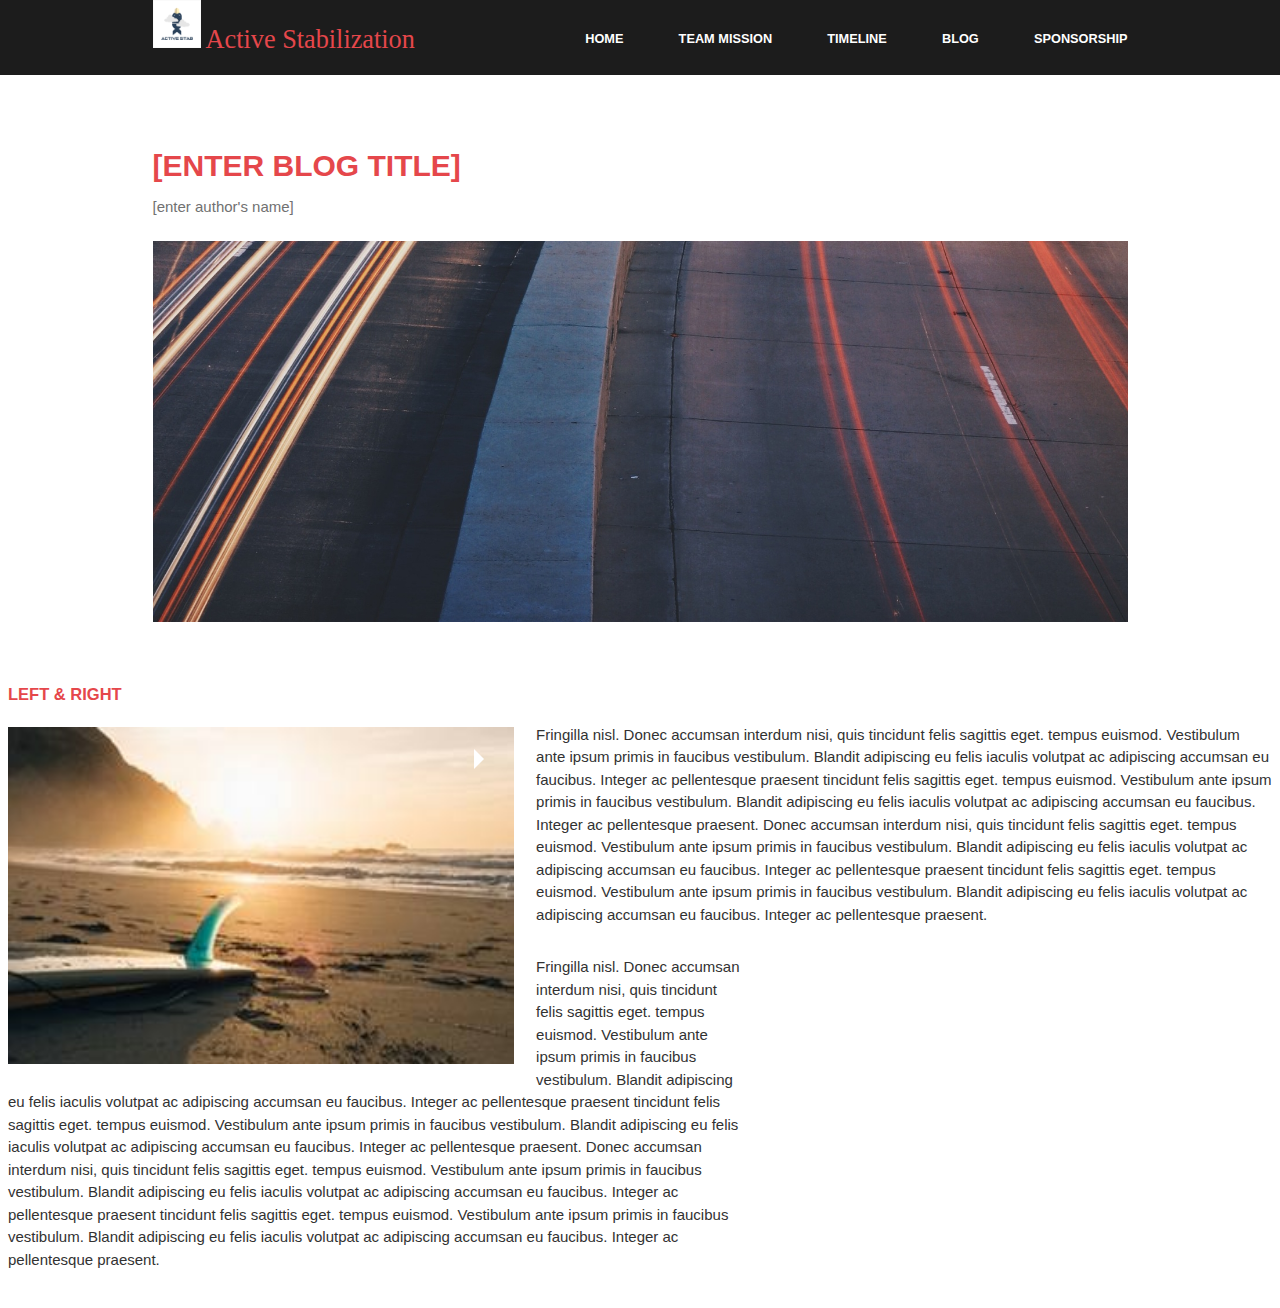
<file: blog-template.html>
<html>
	<head>
		<title>Team Mission</title>
		<meta charset="utf-8" />
		<meta name="viewport" content="width=device-width, initial-scale=1, user-scalable=no" />
		<link rel="stylesheet" href="assets/css/main.css" />
	</head>
	<body>

		<!-- Header -->
			<header id="header">
				<div class="inner">
					<a href="index.html" class="logo" font="sans-serif" >
                        <img src="images/as-bomb.png" style="width:48px;height:48px;"></img>
                         Active Stabilization
                    </a>
					<nav id="nav">
						<a href="index.html">Home</a>
						<a href="team-mission.html">Team Mission</a>
						<a href="timeline.html">Timeline</a>
                        <a href="blog.html">Blog</a>
                        <a href="sponsorship.html">Sponsorship</a>
					</nav>
				</div>
			</header>
			<a href="#menu" class="navPanelToggle"><span class="fa fa-bars"></span></a>

		<!-- Main -->
			<section id="main" >
				<div class="inner">
					<header class="major special">
						<h1>[enter blog title]</h1>
						<p>[enter author's name]</p>
					</header>
					<a href="#" class="image fit"><img src="images/pic11.jpg" alt="" /></a>
					
				</div>
			</section>
<h4>Left &amp; Right</h4>
							<p><span class="image left"><img src="images/pic06.jpg" alt="" /></span>Fringilla nisl. Donec accumsan interdum nisi, quis tincidunt felis sagittis eget. tempus euismod. Vestibulum ante ipsum primis in faucibus vestibulum. Blandit adipiscing eu felis iaculis volutpat ac adipiscing accumsan eu faucibus. Integer ac pellentesque praesent tincidunt felis sagittis eget. tempus euismod. Vestibulum ante ipsum primis in faucibus vestibulum. Blandit adipiscing eu felis iaculis volutpat ac adipiscing accumsan eu faucibus. Integer ac pellentesque praesent. Donec accumsan interdum nisi, quis tincidunt felis sagittis eget. tempus euismod. Vestibulum ante ipsum primis in faucibus vestibulum. Blandit adipiscing eu felis iaculis volutpat ac adipiscing accumsan eu faucibus. Integer ac pellentesque praesent tincidunt felis sagittis eget. tempus euismod. Vestibulum ante ipsum primis in faucibus vestibulum. Blandit adipiscing eu felis iaculis volutpat ac adipiscing accumsan eu faucibus. Integer ac pellentesque praesent.</p>
							<p><span class="image right"><img src="images/pic06.jpg" alt="" /></span>Fringilla nisl. Donec accumsan interdum nisi, quis tincidunt felis sagittis eget. tempus euismod. Vestibulum ante ipsum primis in faucibus vestibulum. Blandit adipiscing eu felis iaculis volutpat ac adipiscing accumsan eu faucibus. Integer ac pellentesque praesent tincidunt felis sagittis eget. tempus euismod. Vestibulum ante ipsum primis in faucibus vestibulum. Blandit adipiscing eu felis iaculis volutpat ac adipiscing accumsan eu faucibus. Integer ac pellentesque praesent. Donec accumsan interdum nisi, quis tincidunt felis sagittis eget. tempus euismod. Vestibulum ante ipsum primis in faucibus vestibulum. Blandit adipiscing eu felis iaculis volutpat ac adipiscing accumsan eu faucibus. Integer ac pellentesque praesent tincidunt felis sagittis eget. tempus euismod. Vestibulum ante ipsum primis in faucibus vestibulum. Blandit adipiscing eu felis iaculis volutpat ac adipiscing accumsan eu faucibus. Integer ac pellentesque praesent.</p>
						</section>

				</div>
			</section>
</file>
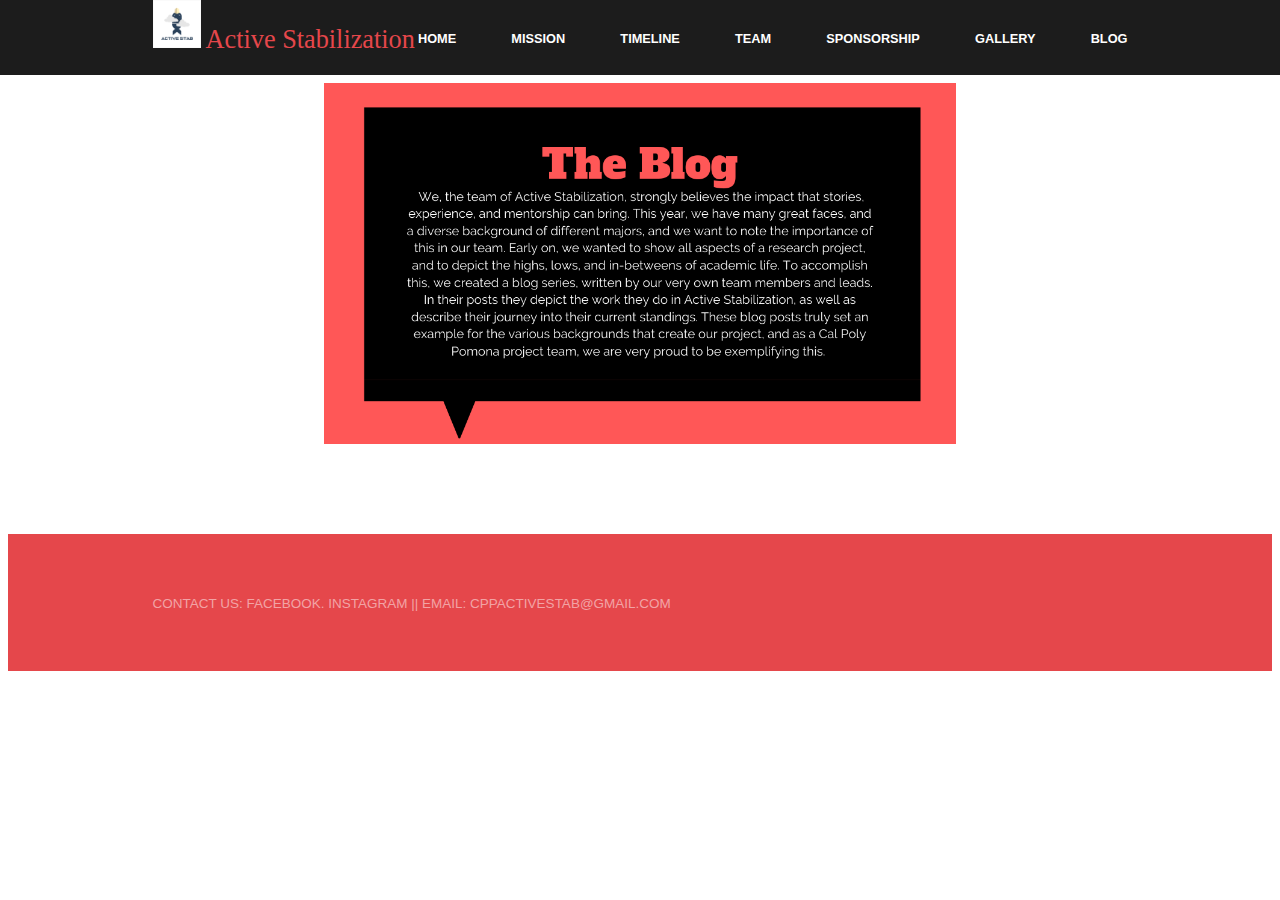
<file: blog.html>
<!DOCTYPE HTML>
<!--
	Introspect by TEMPLATED
	templated.co @templatedco
	Released for free under the Creative Commons Attribution 3.0 license (templated.co/license)
-->
<html>
	<head>
		<title>Join the Journey</title>
		<meta charset="utf-8" />
		<meta name="viewport" content="width=device-width, initial-scale=1, user-scalable=no" />
		<link rel="stylesheet" href="assets/css/main.css" />
	</head>
	<body>

		<!-- Header -->
			<header id="header">
				<div class="inner">
					<a href="index.html" class="logo" font="sans-serif" >
                        <img src="images/as-bomb.png" style="width:48px;height:48px;"></img>
                         Active Stabilization
                    </a>
					<nav id="nav">
						<a href="index.html">Home</a>
						<a href="team-mission.html">Mission</a>
						<a href="timeline.html">Timeline</a>
                        <a href="team.html">Team</a>
                        <a href="sponsorship.html">Sponsorship</a>
                        <a href="gallery.html">Gallery</a>
                        <a href="blog.html">Blog</a>

					</nav>
				</div>
			</header>
			<a href="#menu" class="navPanelToggle"><span class="fa fa-bars"></span></a>
            <img src="images/blog%20bubble.png" class="center" ></img>

		<!-- Main -->
<div>
			<section id="main">
				
                    
            <section>
                <div id="retainable-rss-embed" 
                data-rss="https://medium.com/feed/@cppactivestab"
                data-maxcols="3" 
                data-layout="grid" 
                data-poststyle="inline" 
                data-readmore="Read the rest" 
                data-buttonclass="btn btn-primary" 
                data-offset="0"></div>
            </section>
            </section>
</div>
		<!-- Footer -->
			<section id="footer">
				<div class="inner">
					<header>
						<div class="copyright">
						CONTACT US: <a href="https://www.facebook.com/cppactivestab/">FACEBOOK</a>. <a href="https://instagram.com/"> INSTAGRAM </a> || EMAIL: CPPACTIVESTAB@GMAIL.COM 
					</div>
                        
					</header>
					
					
				</div>
			</section>
                

							
		

		<!-- Scripts -->
            <script src="assets/js/retainable-rss-embed"></script>
			<script src="assets/js/jquery.min.js"></script>
			<script src="assets/js/skel.min.js"></script>
			<script src="assets/js/util.js"></script>
			<script src="assets/js/main.js"></script>

	</body>
</html>
</file>
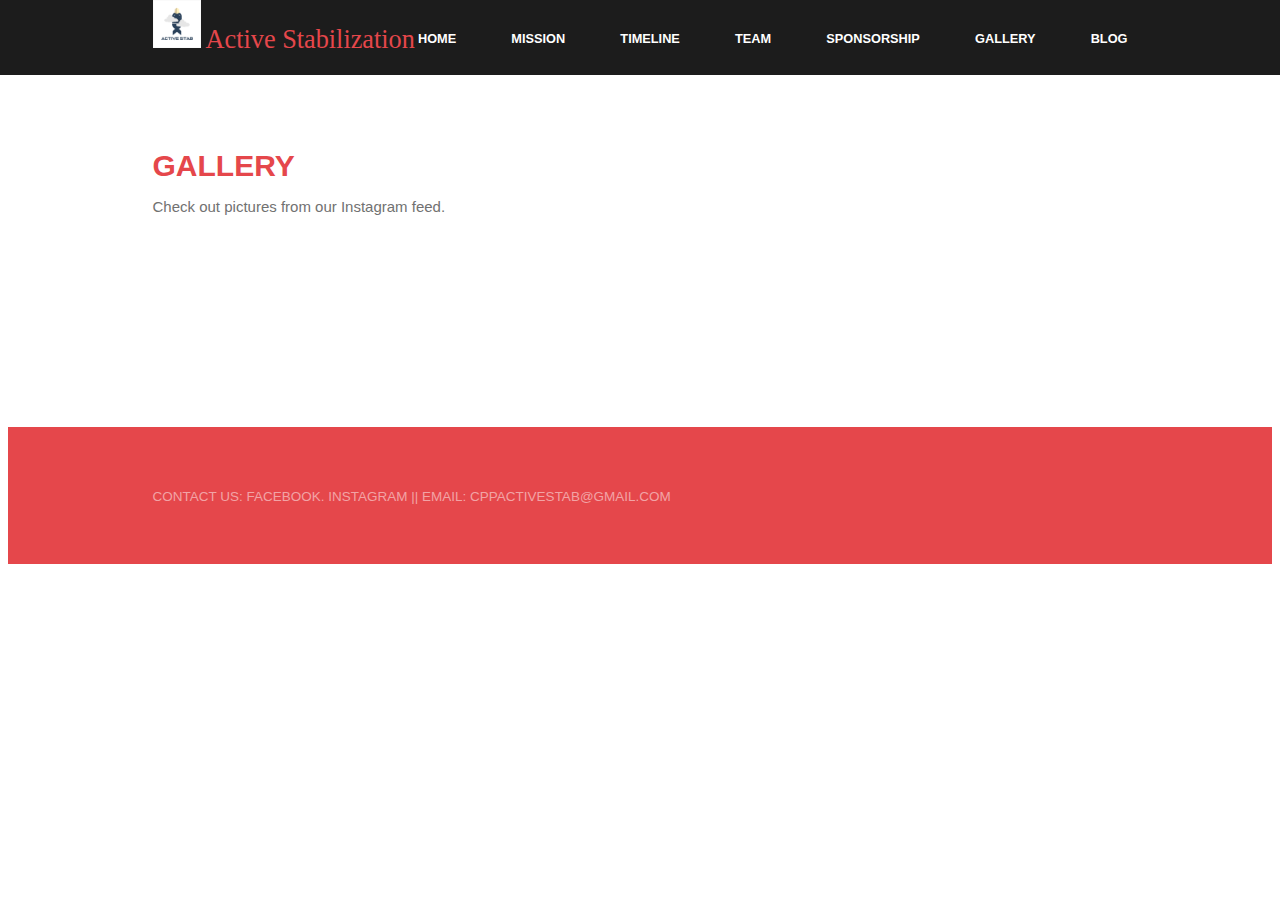
<file: gallery.html>
<!DOCTYPE HTML>
<!--
	Introspect by TEMPLATED
	templated.co @templatedco
	Released for free under the Creative Commons Attribution 3.0 license (templated.co/license)
-->
<html>
	<head>
		<title>Gallery</title>
		<meta charset="utf-8" />
		<meta name="viewport" content="width=device-width, initial-scale=1, user-scalable=no" />
		<link rel="stylesheet" href="assets/css/main.css" />
	</head>
	<body>

		<!-- Header -->
			<header id="header">
				<div class="inner">
					<a href="index.html" class="logo" font="sans-serif" >
                        <img src="images/as-bomb.png" style="width:48px;height:48px;"></img>
                         Active Stabilization
                    </a>
					<nav id="nav">
						<a href="index.html">Home</a>
						<a href="team-mission.html">Mission</a>
						<a href="timeline.html">Timeline</a>
                        <a href="team.html">Team</a>
                        <a href="sponsorship.html">Sponsorship</a>
                        <a href="gallery.html">Gallery</a>
                        <a href="blog.html">Blog</a>

					</nav>
				</div>
			</header>
			<a href="#menu" class="navPanelToggle"><span class="fa fa-bars"></span></a>

		<!-- Main -->
			<section id="main">
				<div class="inner">
					<header class="major special">
						<h1>Gallery</h1>
						<p> Check out pictures from our Instagram feed. </p>
					</header>

					
					
						<section>
							<h3></h3>
							<div class="box alt">
								<!-- LightWidget WIDGET --><script src="https://cdn.lightwidget.com/widgets/lightwidget.js"></script><iframe src="//lightwidget.com/widgets/9390865a819c5cd69d0ea21e93b927e4.html" scrolling="no" allowtransparency="true" class="lightwidget-widget" style="width:100%;border:0;overflow:hidden;"></iframe>

							</div>
                    </section>
                </div>
		<!-- Footer -->
			<section id="footer">
				<div class="inner">
					<header>
						<div class="copyright">
						CONTACT US: <a href="https://www.facebook.com/cppactivestab/">FACEBOOK</a>. <a href="https://instagram.com/"> INSTAGRAM </a> || EMAIL: CPPACTIVESTAB@GMAIL.COM 
					</div>
                        
					</header>
					
					
				</div>
			</section>
    </section>


							
		

		<!-- Scripts -->
			<script src="assets/js/jquery.min.js"></script>
			<script src="assets/js/skel.min.js"></script>
			<script src="assets/js/util.js"></script>
			<script src="assets/js/main.js"></script>

	</body>
</html>
</file>
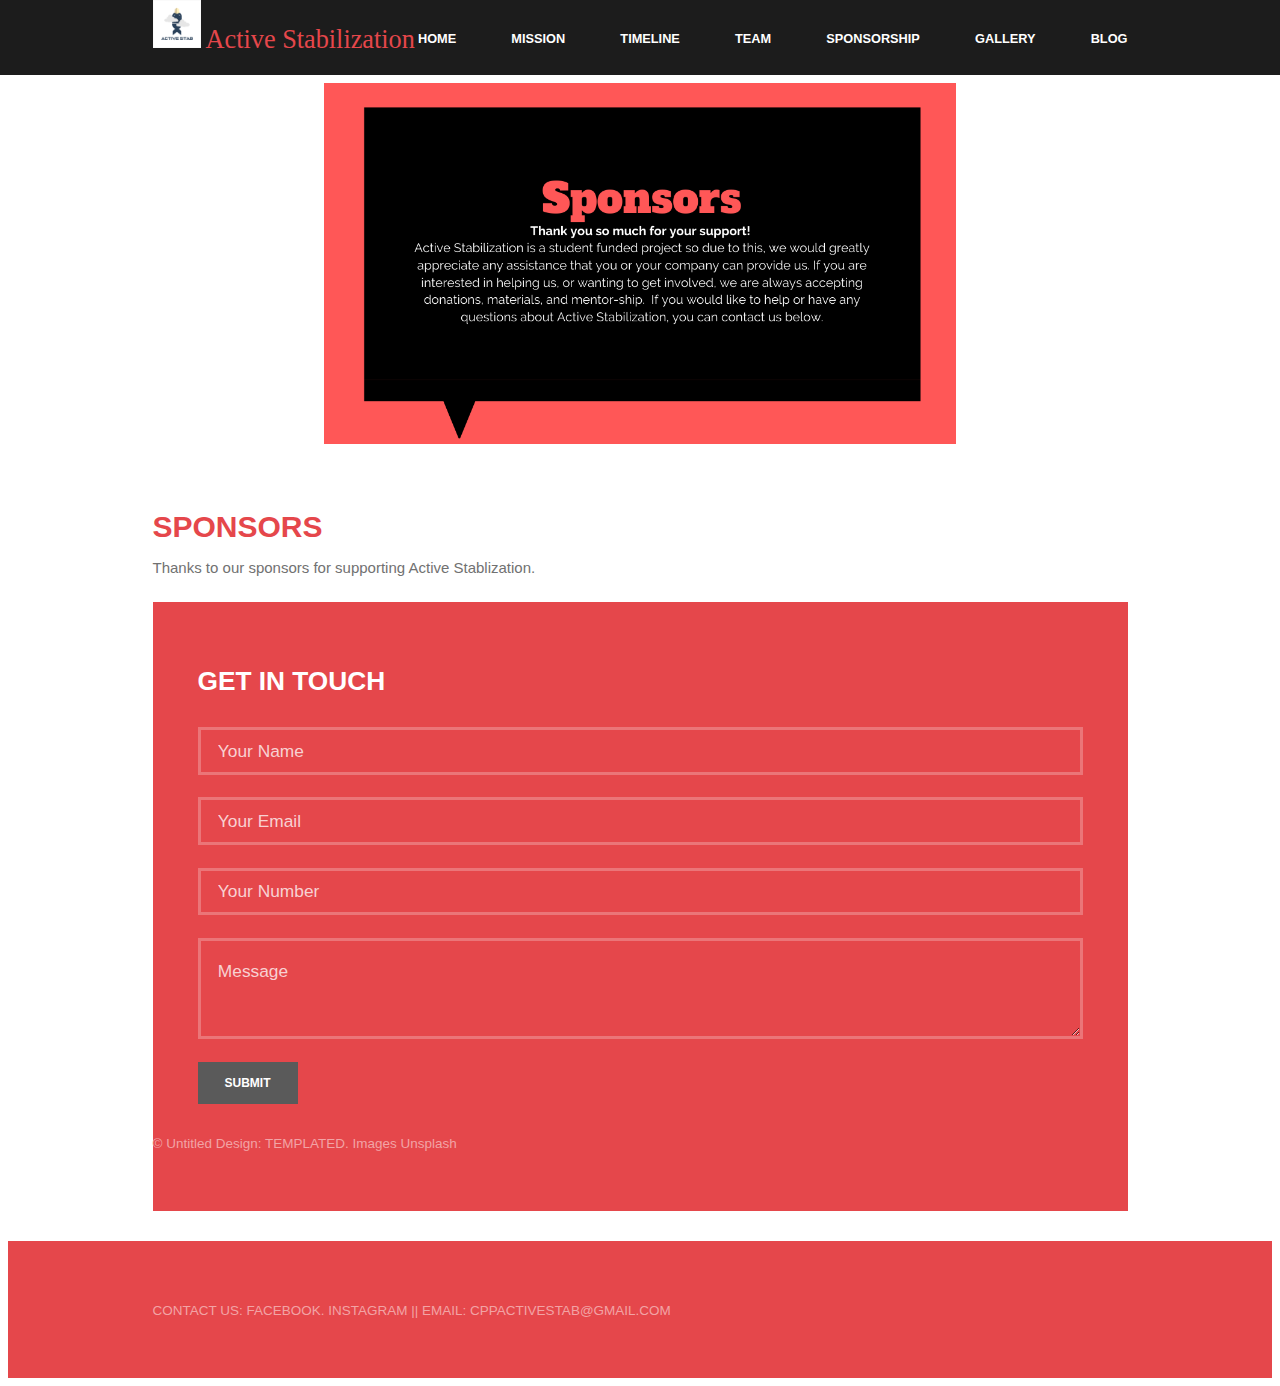
<file: sponsorship.html>
<!DOCTYPE HTML>
<!--
	Introspect by TEMPLATED
	templated.co @templatedco
	Released for free under the Creative Commons Attribution 3.0 license (templated.co/license)
-->
<html>
	<head>
		<title>Sponsors</title>
		<meta charset="utf-8" />
		<meta name="viewport" content="width=device-width, initial-scale=1, user-scalable=no" />
		<link rel="stylesheet" href="assets/css/main.css" />
	</head>
	<body>

		<!-- Header -->
			<header id="header">
				<div class="inner">
					<a href="index.html" class="logo" font="sans-serif" >
                        <img src="images/as-bomb.png" style="width:48px;height:48px;"></img>
                         Active Stabilization
                    </a>
					<nav id="nav">
						<a href="index.html">Home</a>
						<a href="team-mission.html">Mission</a>
						<a href="timeline.html">Timeline</a>
                        <a href="team.html">Team</a>
                        <a href="sponsorship.html">Sponsorship</a>
                        <a href="gallery.html">Gallery</a>
                        <a href="blog.html">Blog</a>

					</nav>
				</div>
			</header>
			<a href="#menu" class="navPanelToggle"><span class="fa fa-bars"></span></a>
        <img src="images/Sponsor%20Info.png" class="center" ></img>

		<!-- Main -->
			<section id="main">
				<div class="inner">
					<header class="major special">
						<h1>Sponsors</h1>
						<p> Thanks to our sponsors for supporting Active Stablization. </p>
					</header>
                <div>
                    
                <!--New Shizzzzz-->
                		<!-- Footer -->
			<section id="footer">
				<div class="inner">
					<header>
						<h2>Get in Touch</h2>
					</header>
                    <form id="inner" method="post" action="contact-form-handler.php">
                        <input name="name" type="text" class="form-control" placeholder="Your Name" required><br>
                        <input name="email" type="email" class="form-control" placeholder="Your Email" required><br>
                        <input name="phone" type="phone" class="form-control" placeholder="Your Number" required><br>
                        <textarea name="message" class="form-control" placeholder="Message" required></textarea><br>
                        <input type="submit" class="form-control submit" value="SUBMIT">
                    </form>
                </div>
                 <div>   
					<div class="copyright">
						&copy; Untitled Design: <a href="https://templated.co/">TEMPLATED</a>. Images <a href="https://unsplash.com/">Unsplash</a>
					</div>
				</div>
            </section>
            </div>
                </div>
</section>

                    
		<!-- Footer -->
			<section id="footer">
				<div class="inner">
					<header>
						<div class="copyright">
						CONTACT US: <a href="https://www.facebook.com/cppactivestab/">FACEBOOK</a>. <a href="https://instagram.com/"> INSTAGRAM </a> || EMAIL: CPPACTIVESTAB@GMAIL.COM 
					</div>
                        
					</header>
					
					
				</div>
			</section>
                <!--End of the New Stuff-->
		

		<!-- Scripts -->
			<script src="assets/js/jquery.min.js"></script>
			<script src="assets/js/skel.min.js"></script>
			<script src="assets/js/util.js"></script>
			<script src="assets/js/main.js"></script>

	</body>
</html>
</file>
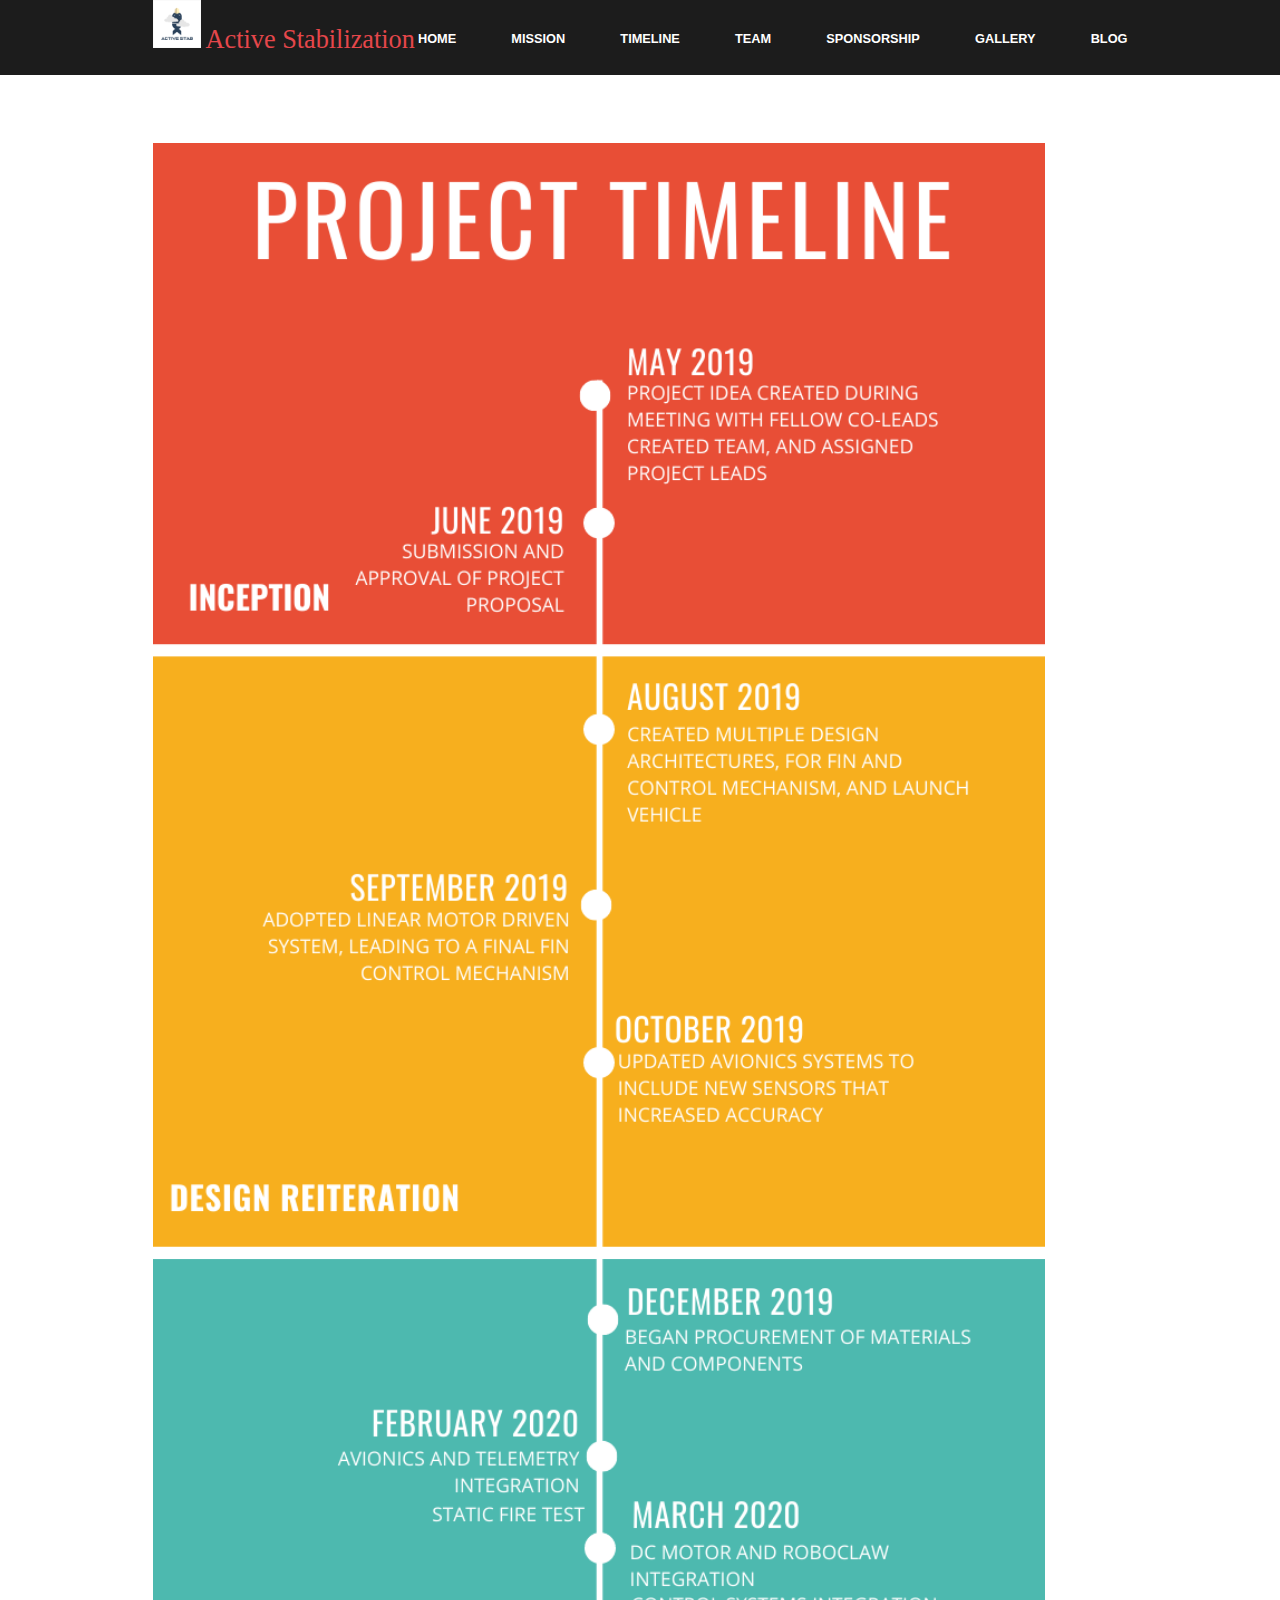
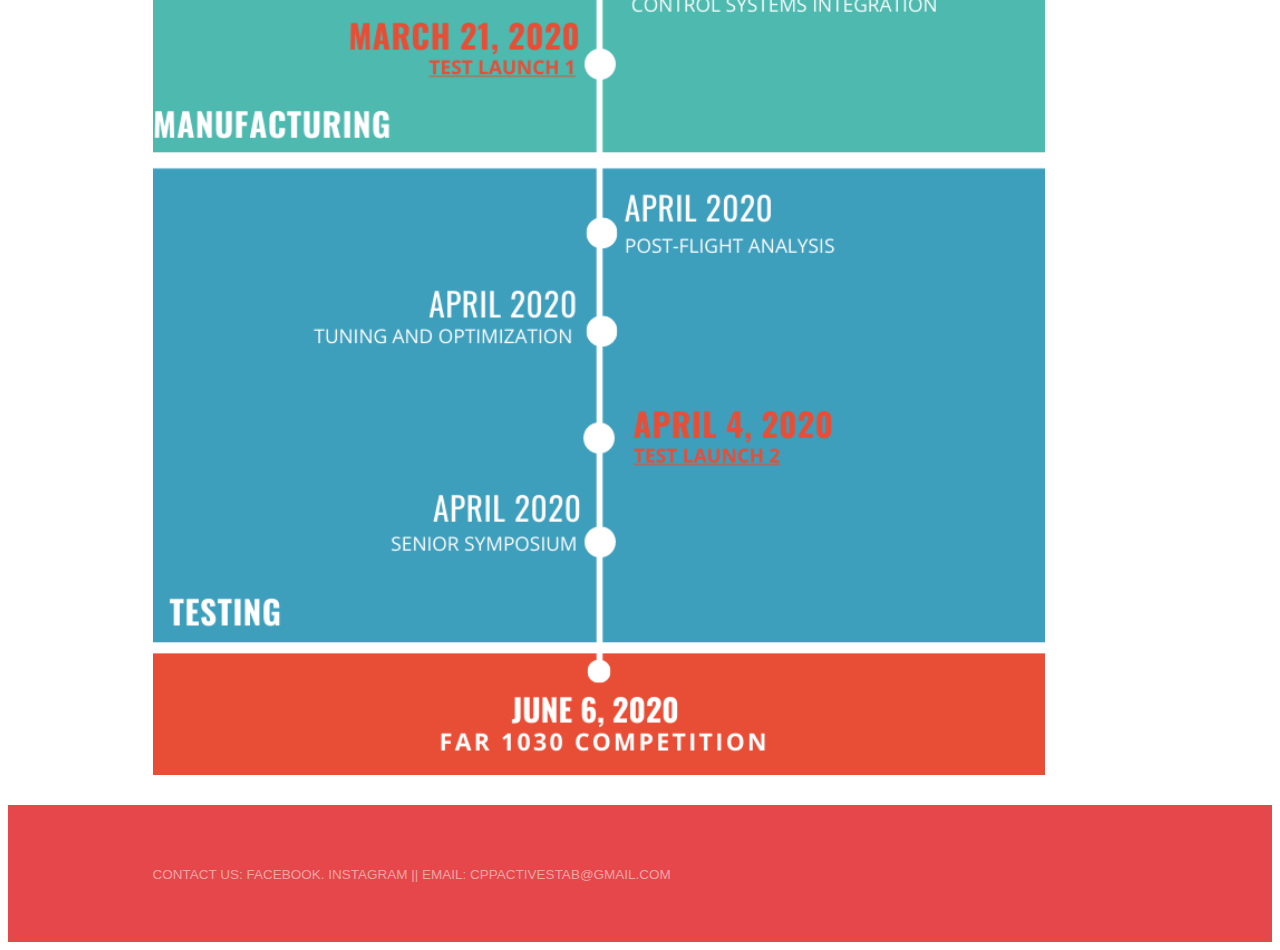
<file: timeline.html>
<!DOCTYPE html>
<!--
	Introspect by TEMPLATED
	templated.co @templatedco
	Released for free under the Creative Commons Attribution 3.0 license (templated.co/license)
-->
<html>
	<head>
		<title>Timeline</title>
		<meta charset="utf-8" />
		<meta name="viewport" content="width=device-width, initial-scale=1, user-scalable=no" />
		<link rel="stylesheet" href="assets/css/main.css" />
	</head>
	<body>

		<!-- Header -->
			<header id="header">
				<div class="inner">
					<a href="index.html" class="logo" font="sans-serif" >
                        <img src="images/as-bomb.png" style="width:48px;height:48px;"></img>
                         Active Stabilization
                    </a>
					<nav id="nav">
						<a href="index.html">Home</a>
						<a href="team-mission.html">Mission</a>
						<a href="timeline.html">Timeline</a>
                        <a href="team.html">Team</a>
                        <a href="sponsorship.html">Sponsorship</a>
                        <a href="gallery.html">Gallery</a>
                        <a href="blog.html">Blog</a>

					</nav>
				</div>
			</header>
			<a href="#menu" class="navPanelToggle"><span class="fa fa-bars"></span></a>

		<!-- Main -->
			<section id="main">
				<div class="inner">
					

					<!-- Text -->
						<section>
                            <div class="row 50% uniform">
									<div class="11u$"><span class="image fit"><img src="images/ProjectTimelineInfographic.png" alt="" />
                                        </span>
                                </div>
                            </div>
                            			
						</section>

				</div>
			</section>

		<!-- Footer -->
			<section id="footer">
				<div class="inner">
					<header>
						<div class="copyright">
						CONTACT US: <a href="https://www.facebook.com/cppactivestab/">FACEBOOK</a>. <a href="https://instagram.com/"> INSTAGRAM </a> || EMAIL: CPPACTIVESTAB@GMAIL.COM 
					</div>
                        
					</header>
					
					
				</div>
			</section>
    
                    </div>
				</div>
            	</section>

        <!--New Stuff ^^^-->      
		<!-- Scripts -->
			<script src="assets/js/jquery.min.js"></script>
			<script src="assets/js/skel.min.js"></script>
			<script src="assets/js/util.js"></script>
			<script src="assets/js/main.js"></script>

	</body>
</html>
</file>
<file: assets/css/main.css>
f@import url(font-awesome.min.css);
@import url("https://fonts.googleapis.com/css?family=Lato:300,400,700|Pacifico");

/* Reset */

	html, body, div, span, applet, object, iframe, h1, h2, h3, h4, h5, h6, p, blockquote, pre, a, abbr, acronym, address, big, cite, code, del, dfn, em, img, ins, kbd, q, s, samp, small, strike, strong, sub, sup, tt, var, b, u, i, center, dl, dt, dd, ol, ul, li, fieldset, form, label, legend, table, caption, tbody, tfoot, thead, tr, th, td, article, aside, canvas, details, embed, figure, figcaption, footer, header, hgroup, menu, nav, output, ruby, section, summary, time, mark, audio, video {
		margin: 0;
		padding: 0;
		border: 0;
		font-size: 100%;
		font: inherit;
		vertical-align: baseline;
	}

	article, aside, details, figcaption, figure, footer, header, hgroup, menu, nav, section {
		display: block;
	}

	body {
		line-height: 1;
	}

	ol, ul {
		list-style: none;
	}

	blockquote, q {
		quotes: none;
	}

	blockquote:before, blockquote:after, q:before, q:after {
		content: '';
		content: none;
	}

	table {
		border-collapse: collapse;
		border-spacing: 0;
	}

	body {
		-webkit-text-size-adjust: none;
	}

/* Box Model */

	*, *:before, *:after {
		-moz-box-sizing: border-box;
		-webkit-box-sizing: border-box;
		box-sizing: border-box;
	}

/* Containers */

	.container {
		margin-left: auto;
		margin-right: auto;
	}

	.container.\31 25\25 {
		width: 100%;
		max-width: 100em;
		min-width: 80em;
	}

	.container.\37 5\25 {
		width: 60em;
	}

	.container.\35 0\25 {
		width: 40em;
	}

	.container.\32 5\25 {
		width: 20em;
	}

	.container {
		width: 80em;
	}

	@media screen and (max-width: 1680px) {

		.container.\31 25\25 {
			width: 100%;
			max-width: 100em;
			min-width: 80em;
		}

		.container.\37 5\25 {
			width: 60em;
		}

		.container.\35 0\25 {
			width: 40em;
		}

		.container.\32 5\25 {
			width: 20em;
		}

		.container {
			width: 80em;
		}

	}

	@media screen and (max-width: 1280px) {

		.container.\31 25\25 {
			width: 100%;
			max-width: 81.25em;
			min-width: 65em;
		}

		.container.\37 5\25 {
			width: 48.75em;
		}

		.container.\35 0\25 {
			width: 32.5em;
		}

		.container.\32 5\25 {
			width: 16.25em;
		}

		.container {
			width: 65em;
		}

	}

	@media screen and (max-width: 980px) {

		.container.\31 25\25 {
			width: 100%;
			max-width: 112.5%;
			min-width: 90%;
		}

		.container.\37 5\25 {
			width: 67.5%;
		}

		.container.\35 0\25 {
			width: 45%;
		}

		.container.\32 5\25 {
			width: 22.5%;
		}

		.container {
			width: 90%;
		}

	}

	@media screen and (max-width: 736px) {

		.container.\31 25\25 {
			width: 100%;
			max-width: 112.5%;
			min-width: 90%;
		}

		.container.\37 5\25 {
			width: 67.5%;
		}

		.container.\35 0\25 {
			width: 45%;
		}

		.container.\32 5\25 {
			width: 22.5%;
		}

		.container {
			width: 90% !important;
		}

	}

	@media screen and (max-width: 480px) {

		.container.\31 25\25 {
			width: 100%;
			max-width: 112.5%;
			min-width: 90%;
		}

		.container.\37 5\25 {
			width: 67.5%;
		}

		.container.\35 0\25 {
			width: 45%;
		}

		.container.\32 5\25 {
			width: 22.5%;
		}

		.container {
			width: 90% !important;
		}

	}

/* Grid */

	.row {
		border-bottom: solid 1px transparent;
		-moz-box-sizing: border-box;
		-webkit-box-sizing: border-box;
		box-sizing: border-box;
	}

	.row > * {
		float: left;
		-moz-box-sizing: border-box;
		-webkit-box-sizing: border-box;
		box-sizing: border-box;
	}

	.row:after, .row:before {
		content: '';
		display: block;
		clear: both;
		height: 0;
	}

	.row.uniform > * > :first-child {
		margin-top: 0;
	}

	.row.uniform > * > :last-child {
		margin-bottom: 0;
	}

	.row.\30 \25 > * {
		padding: 0 0 0 0em;
	}

	.row.\30 \25 {
		margin: 0 0 -1px 0em;
	}

	.row.uniform.\30 \25 > * {
		padding: 0em 0 0 0em;
	}

	.row.uniform.\30 \25 {
		margin: 0em 0 -1px 0em;
	}

	.row > * {
		padding: 0 0 0 2em;
	}

	.row {
		margin: 0 0 -1px -2em;
	}

	.row.uniform > * {
		padding: 2em 0 0 2em;
	}

	.row.uniform {
		margin: -2em 0 -1px -2em;
	}

	.row.\32 00\25 > * {
		padding: 0 0 0 4em;
	}

	.row.\32 00\25 {
		margin: 0 0 -1px -4em;
	}

	.row.uniform.\32 00\25 > * {
		padding: 4em 0 0 4em;
	}

	.row.uniform.\32 00\25 {
		margin: -4em 0 -1px -4em;
	}

	.row.\31 50\25 > * {
		padding: 0 0 0 3em;
	}

	.row.\31 50\25 {
		margin: 0 0 -1px -3em;
	}

	.row.uniform.\31 50\25 > * {
		padding: 3em 0 0 3em;
	}

	.row.uniform.\31 50\25 {
		margin: -3em 0 -1px -3em;
	}

	.row.\35 0\25 > * {
		padding: 0 0 0 1em;
	}

	.row.\35 0\25 {
		margin: 0 0 -1px -1em;
	}

	.row.uniform.\35 0\25 > * {
		padding: 1em 0 0 1em;
	}

	.row.uniform.\35 0\25 {
		margin: -1em 0 -1px -1em;
	}

	.row.\32 5\25 > * {
		padding: 0 0 0 0.5em;
	}

	.row.\32 5\25 {
		margin: 0 0 -1px -0.5em;
	}

	.row.uniform.\32 5\25 > * {
		padding: 0.5em 0 0 0.5em;
	}

	.row.uniform.\32 5\25 {
		margin: -0.5em 0 -1px -0.5em;
	}

	.\31 2u, .\31 2u\24 {
		width: 100%;
		clear: none;
		margin-left: 0;
	}

	.\31 1u, .\31 1u\24 {
		width: 91.6666666667%;
		clear: none;
		margin-left: 0;
	}

	.\31 0u, .\31 0u\24 {
		width: 83.3333333333%;
		clear: none;
		margin-left: 0;
	}

	.\39 u, .\39 u\24 {
		width: 75%;
		clear: none;
		margin-left: 0;
	}

	.\38 u, .\38 u\24 {
		width: 66.6666666667%;
		clear: none;
		margin-left: 0;
	}

	.\37 u, .\37 u\24 {
		width: 58.3333333333%;
		clear: none;
		margin-left: 0;
	}

	.\36 u, .\36 u\24 {
		width: 50%;
		clear: none;
		margin-left: 0;
	}

	.\35 u, .\35 u\24 {
		width: 41.6666666667%;
		clear: none;
		margin-left: 0;
	}

	.\34 u, .\34 u\24 {
		width: 33.3333333333%;
		clear: none;
		margin-left: 0;
	}

	.\33 u, .\33 u\24 {
		width: 25%;
		clear: none;
		margin-left: 0;
	}

	.\32 u, .\32 u\24 {
		width: 16.6666666667%;
		clear: none;
		margin-left: 0;
	}

	.\31 u, .\31 u\24 {
		width: 8.3333333333%;
		clear: none;
		margin-left: 0;
	}

	.\31 2u\24 + *,
	.\31 1u\24 + *,
	.\31 0u\24 + *,
	.\39 u\24 + *,
	.\38 u\24 + *,
	.\37 u\24 + *,
	.\36 u\24 + *,
	.\35 u\24 + *,
	.\34 u\24 + *,
	.\33 u\24 + *,
	.\32 u\24 + *,
	.\31 u\24 + * {
		clear: left;
	}

	.\-11u {
		margin-left: 91.66667%;
	}

	.\-10u {
		margin-left: 83.33333%;
	}

	.\-9u {
		margin-left: 75%;
	}

	.\-8u {
		margin-left: 66.66667%;
	}

	.\-7u {
		margin-left: 58.33333%;
	}

	.\-6u {
		margin-left: 50%;
	}

	.\-5u {
		margin-left: 41.66667%;
	}

	.\-4u {
		margin-left: 33.33333%;
	}

	.\-3u {
		margin-left: 25%;
	}

	.\-2u {
		margin-left: 16.66667%;
	}

	.\-1u {
		margin-left: 8.33333%;
	}

	@media screen and (max-width: 1680px) {

		.row > * {
			padding: 0 0 0 2em;
		}

		.row {
			margin: 0 0 -1px -2em;
		}

		.row.uniform > * {
			padding: 2em 0 0 2em;
		}

		.row.uniform {
			margin: -2em 0 -1px -2em;
		}

		.row.\32 00\25 > * {
			padding: 0 0 0 4em;
		}

		.row.\32 00\25 {
			margin: 0 0 -1px -4em;
		}

		.row.uniform.\32 00\25 > * {
			padding: 4em 0 0 4em;
		}

		.row.uniform.\32 00\25 {
			margin: -4em 0 -1px -4em;
		}

		.row.\31 50\25 > * {
			padding: 0 0 0 3em;
		}

		.row.\31 50\25 {
			margin: 0 0 -1px -3em;
		}

		.row.uniform.\31 50\25 > * {
			padding: 3em 0 0 3em;
		}

		.row.uniform.\31 50\25 {
			margin: -3em 0 -1px -3em;
		}

		.row.\35 0\25 > * {
			padding: 0 0 0 1em;
		}

		.row.\35 0\25 {
			margin: 0 0 -1px -1em;
		}

		.row.uniform.\35 0\25 > * {
			padding: 1em 0 0 1em;
		}

		.row.uniform.\35 0\25 {
			margin: -1em 0 -1px -1em;
		}

		.row.\32 5\25 > * {
			padding: 0 0 0 0.5em;
		}

		.row.\32 5\25 {
			margin: 0 0 -1px -0.5em;
		}

		.row.uniform.\32 5\25 > * {
			padding: 0.5em 0 0 0.5em;
		}

		.row.uniform.\32 5\25 {
			margin: -0.5em 0 -1px -0.5em;
		}

		.\31 2u\28xlarge\29, .\31 2u\24\28xlarge\29 {
			width: 100%;
			clear: none;
			margin-left: 0;
		}

		.\31 1u\28xlarge\29, .\31 1u\24\28xlarge\29 {
			width: 91.6666666667%;
			clear: none;
			margin-left: 0;
		}

		.\31 0u\28xlarge\29, .\31 0u\24\28xlarge\29 {
			width: 83.3333333333%;
			clear: none;
			margin-left: 0;
		}

		.\39 u\28xlarge\29, .\39 u\24\28xlarge\29 {
			width: 75%;
			clear: none;
			margin-left: 0;
		}

		.\38 u\28xlarge\29, .\38 u\24\28xlarge\29 {
			width: 66.6666666667%;
			clear: none;
			margin-left: 0;
		}

		.\37 u\28xlarge\29, .\37 u\24\28xlarge\29 {
			width: 58.3333333333%;
			clear: none;
			margin-left: 0;
		}

		.\36 u\28xlarge\29, .\36 u\24\28xlarge\29 {
			width: 50%;
			clear: none;
			margin-left: 0;
		}

		.\35 u\28xlarge\29, .\35 u\24\28xlarge\29 {
			width: 41.6666666667%;
			clear: none;
			margin-left: 0;
		}

		.\34 u\28xlarge\29, .\34 u\24\28xlarge\29 {
			width: 33.3333333333%;
			clear: none;
			margin-left: 0;
		}

		.\33 u\28xlarge\29, .\33 u\24\28xlarge\29 {
			width: 25%;
			clear: none;
			margin-left: 0;
		}

		.\32 u\28xlarge\29, .\32 u\24\28xlarge\29 {
			width: 16.6666666667%;
			clear: none;
			margin-left: 0;
		}

		.\31 u\28xlarge\29, .\31 u\24\28xlarge\29 {
			width: 8.3333333333%;
			clear: none;
			margin-left: 0;
		}

		.\31 2u\24\28xlarge\29 + *,
		.\31 1u\24\28xlarge\29 + *,
		.\31 0u\24\28xlarge\29 + *,
		.\39 u\24\28xlarge\29 + *,
		.\38 u\24\28xlarge\29 + *,
		.\37 u\24\28xlarge\29 + *,
		.\36 u\24\28xlarge\29 + *,
		.\35 u\24\28xlarge\29 + *,
		.\34 u\24\28xlarge\29 + *,
		.\33 u\24\28xlarge\29 + *,
		.\32 u\24\28xlarge\29 + *,
		.\31 u\24\28xlarge\29 + * {
			clear: left;
		}

		.\-11u\28xlarge\29 {
			margin-left: 91.66667%;
		}

		.\-10u\28xlarge\29 {
			margin-left: 83.33333%;
		}

		.\-9u\28xlarge\29 {
			margin-left: 75%;
		}

		.\-8u\28xlarge\29 {
			margin-left: 66.66667%;
		}

		.\-7u\28xlarge\29 {
			margin-left: 58.33333%;
		}

		.\-6u\28xlarge\29 {
			margin-left: 50%;
		}

		.\-5u\28xlarge\29 {
			margin-left: 41.66667%;
		}

		.\-4u\28xlarge\29 {
			margin-left: 33.33333%;
		}

		.\-3u\28xlarge\29 {
			margin-left: 25%;
		}

		.\-2u\28xlarge\29 {
			margin-left: 16.66667%;
		}

		.\-1u\28xlarge\29 {
			margin-left: 8.33333%;
		}

	}

	@media screen and (max-width: 1280px) {

		.row > * {
			padding: 0 0 0 1.5em;
		}

		.row {
			margin: 0 0 -1px -1.5em;
		}

		.row.uniform > * {
			padding: 1.5em 0 0 1.5em;
		}

		.row.uniform {
			margin: -1.5em 0 -1px -1.5em;
		}

		.row.\32 00\25 > * {
			padding: 0 0 0 3em;
		}

		.row.\32 00\25 {
			margin: 0 0 -1px -3em;
		}

		.row.uniform.\32 00\25 > * {
			padding: 3em 0 0 3em;
		}

		.row.uniform.\32 00\25 {
			margin: -3em 0 -1px -3em;
		}

		.row.\31 50\25 > * {
			padding: 0 0 0 2.25em;
		}

		.row.\31 50\25 {
			margin: 0 0 -1px -2.25em;
		}

		.row.uniform.\31 50\25 > * {
			padding: 2.25em 0 0 2.25em;
		}

		.row.uniform.\31 50\25 {
			margin: -2.25em 0 -1px -2.25em;
		}

		.row.\35 0\25 > * {
			padding: 0 0 0 0.75em;
		}

		.row.\35 0\25 {
			margin: 0 0 -1px -0.75em;
		}

		.row.uniform.\35 0\25 > * {
			padding: 0.75em 0 0 0.75em;
		}

		.row.uniform.\35 0\25 {
			margin: -0.75em 0 -1px -0.75em;
		}

		.row.\32 5\25 > * {
			padding: 0 0 0 0.375em;
		}

		.row.\32 5\25 {
			margin: 0 0 -1px -0.375em;
		}

		.row.uniform.\32 5\25 > * {
			padding: 0.375em 0 0 0.375em;
		}

		.row.uniform.\32 5\25 {
			margin: -0.375em 0 -1px -0.375em;
		}

		.\31 2u\28large\29, .\31 2u\24\28large\29 {
			width: 100%;
			clear: none;
			margin-left: 0;
		}

		.\31 1u\28large\29, .\31 1u\24\28large\29 {
			width: 91.6666666667%;
			clear: none;
			margin-left: 0;
		}

		.\31 0u\28large\29, .\31 0u\24\28large\29 {
			width: 83.3333333333%;
			clear: none;
			margin-left: 0;
		}

		.\39 u\28large\29, .\39 u\24\28large\29 {
			width: 75%;
			clear: none;
			margin-left: 0;
		}

		.\38 u\28large\29, .\38 u\24\28large\29 {
			width: 66.6666666667%;
			clear: none;
			margin-left: 0;
		}

		.\37 u\28large\29, .\37 u\24\28large\29 {
			width: 58.3333333333%;
			clear: none;
			margin-left: 0;
		}

		.\36 u\28large\29, .\36 u\24\28large\29 {
			width: 50%;
			clear: none;
			margin-left: 0;
		}

		.\35 u\28large\29, .\35 u\24\28large\29 {
			width: 41.6666666667%;
			clear: none;
			margin-left: 0;
		}

		.\34 u\28large\29, .\34 u\24\28large\29 {
			width: 33.3333333333%;
			clear: none;
			margin-left: 0;
		}

		.\33 u\28large\29, .\33 u\24\28large\29 {
			width: 25%;
			clear: none;
			margin-left: 0;
		}

		.\32 u\28large\29, .\32 u\24\28large\29 {
			width: 16.6666666667%;
			clear: none;
			margin-left: 0;
		}

		.\31 u\28large\29, .\31 u\24\28large\29 {
			width: 8.3333333333%;
			clear: none;
			margin-left: 0;
		}

		.\31 2u\24\28large\29 + *,
		.\31 1u\24\28large\29 + *,
		.\31 0u\24\28large\29 + *,
		.\39 u\24\28large\29 + *,
		.\38 u\24\28large\29 + *,
		.\37 u\24\28large\29 + *,
		.\36 u\24\28large\29 + *,
		.\35 u\24\28large\29 + *,
		.\34 u\24\28large\29 + *,
		.\33 u\24\28large\29 + *,
		.\32 u\24\28large\29 + *,
		.\31 u\24\28large\29 + * {
			clear: left;
		}

		.\-11u\28large\29 {
			margin-left: 91.66667%;
		}

		.\-10u\28large\29 {
			margin-left: 83.33333%;
		}

		.\-9u\28large\29 {
			margin-left: 75%;
		}

		.\-8u\28large\29 {
			margin-left: 66.66667%;
		}

		.\-7u\28large\29 {
			margin-left: 58.33333%;
		}

		.\-6u\28large\29 {
			margin-left: 50%;
		}

		.\-5u\28large\29 {
			margin-left: 41.66667%;
		}

		.\-4u\28large\29 {
			margin-left: 33.33333%;
		}

		.\-3u\28large\29 {
			margin-left: 25%;
		}

		.\-2u\28large\29 {
			margin-left: 16.66667%;
		}

		.\-1u\28large\29 {
			margin-left: 8.33333%;
		}

	}

	@media screen and (max-width: 980px) {

		.row > * {
			padding: 0 0 0 1.5em;
		}

		.row {
			margin: 0 0 -1px -1.5em;
		}

		.row.uniform > * {
			padding: 1.5em 0 0 1.5em;
		}

		.row.uniform {
			margin: -1.5em 0 -1px -1.5em;
		}

		.row.\32 00\25 > * {
			padding: 0 0 0 3em;
		}

		.row.\32 00\25 {
			margin: 0 0 -1px -3em;
		}

		.row.uniform.\32 00\25 > * {
			padding: 3em 0 0 3em;
		}

		.row.uniform.\32 00\25 {
			margin: -3em 0 -1px -3em;
		}

		.row.\31 50\25 > * {
			padding: 0 0 0 2.25em;
		}

		.row.\31 50\25 {
			margin: 0 0 -1px -2.25em;
		}

		.row.uniform.\31 50\25 > * {
			padding: 2.25em 0 0 2.25em;
		}

		.row.uniform.\31 50\25 {
			margin: -2.25em 0 -1px -2.25em;
		}

		.row.\35 0\25 > * {
			padding: 0 0 0 0.75em;
		}

		.row.\35 0\25 {
			margin: 0 0 -1px -0.75em;
		}

		.row.uniform.\35 0\25 > * {
			padding: 0.75em 0 0 0.75em;
		}

		.row.uniform.\35 0\25 {
			margin: -0.75em 0 -1px -0.75em;
		}

		.row.\32 5\25 > * {
			padding: 0 0 0 0.375em;
		}

		.row.\32 5\25 {
			margin: 0 0 -1px -0.375em;
		}

		.row.uniform.\32 5\25 > * {
			padding: 0.375em 0 0 0.375em;
		}

		.row.uniform.\32 5\25 {
			margin: -0.375em 0 -1px -0.375em;
		}

		.\31 2u\28medium\29, .\31 2u\24\28medium\29 {
			width: 100%;
			clear: none;
			margin-left: 0;
		}

		.\31 1u\28medium\29, .\31 1u\24\28medium\29 {
			width: 91.6666666667%;
			clear: none;
			margin-left: 0;
		}

		.\31 0u\28medium\29, .\31 0u\24\28medium\29 {
			width: 83.3333333333%;
			clear: none;
			margin-left: 0;
		}

		.\39 u\28medium\29, .\39 u\24\28medium\29 {
			width: 75%;
			clear: none;
			margin-left: 0;
		}

		.\38 u\28medium\29, .\38 u\24\28medium\29 {
			width: 66.6666666667%;
			clear: none;
			margin-left: 0;
		}

		.\37 u\28medium\29, .\37 u\24\28medium\29 {
			width: 58.3333333333%;
			clear: none;
			margin-left: 0;
		}

		.\36 u\28medium\29, .\36 u\24\28medium\29 {
			width: 50%;
			clear: none;
			margin-left: 0;
		}

		.\35 u\28medium\29, .\35 u\24\28medium\29 {
			width: 41.6666666667%;
			clear: none;
			margin-left: 0;
		}

		.\34 u\28medium\29, .\34 u\24\28medium\29 {
			width: 33.3333333333%;
			clear: none;
			margin-left: 0;
		}

		.\33 u\28medium\29, .\33 u\24\28medium\29 {
			width: 25%;
			clear: none;
			margin-left: 0;
		}

		.\32 u\28medium\29, .\32 u\24\28medium\29 {
			width: 16.6666666667%;
			clear: none;
			margin-left: 0;
		}

		.\31 u\28medium\29, .\31 u\24\28medium\29 {
			width: 8.3333333333%;
			clear: none;
			margin-left: 0;
		}

		.\31 2u\24\28medium\29 + *,
		.\31 1u\24\28medium\29 + *,
		.\31 0u\24\28medium\29 + *,
		.\39 u\24\28medium\29 + *,
		.\38 u\24\28medium\29 + *,
		.\37 u\24\28medium\29 + *,
		.\36 u\24\28medium\29 + *,
		.\35 u\24\28medium\29 + *,
		.\34 u\24\28medium\29 + *,
		.\33 u\24\28medium\29 + *,
		.\32 u\24\28medium\29 + *,
		.\31 u\24\28medium\29 + * {
			clear: left;
		}

		.\-11u\28medium\29 {
			margin-left: 91.66667%;
		}

		.\-10u\28medium\29 {
			margin-left: 83.33333%;
		}

		.\-9u\28medium\29 {
			margin-left: 75%;
		}

		.\-8u\28medium\29 {
			margin-left: 66.66667%;
		}

		.\-7u\28medium\29 {
			margin-left: 58.33333%;
		}

		.\-6u\28medium\29 {
			margin-left: 50%;
		}

		.\-5u\28medium\29 {
			margin-left: 41.66667%;
		}

		.\-4u\28medium\29 {
			margin-left: 33.33333%;
		}

		.\-3u\28medium\29 {
			margin-left: 25%;
		}

		.\-2u\28medium\29 {
			margin-left: 16.66667%;
		}

		.\-1u\28medium\29 {
			margin-left: 8.33333%;
		}

	}

	@media screen and (max-width: 736px) {

		.row > * {
			padding: 0 0 0 1.25em;
		}

		.row {
			margin: 0 0 -1px -1.25em;
		}

		.row.uniform > * {
			padding: 1.25em 0 0 1.25em;
		}

		.row.uniform {
			margin: -1.25em 0 -1px -1.25em;
		}

		.row.\32 00\25 > * {
			padding: 0 0 0 2.5em;
		}

		.row.\32 00\25 {
			margin: 0 0 -1px -2.5em;
		}

		.row.uniform.\32 00\25 > * {
			padding: 2.5em 0 0 2.5em;
		}

		.row.uniform.\32 00\25 {
			margin: -2.5em 0 -1px -2.5em;
		}

		.row.\31 50\25 > * {
			padding: 0 0 0 1.875em;
		}

		.row.\31 50\25 {
			margin: 0 0 -1px -1.875em;
		}

		.row.uniform.\31 50\25 > * {
			padding: 1.875em 0 0 1.875em;
		}

		.row.uniform.\31 50\25 {
			margin: -1.875em 0 -1px -1.875em;
		}

		.row.\35 0\25 > * {
			padding: 0 0 0 0.625em;
		}

		.row.\35 0\25 {
			margin: 0 0 -1px -0.625em;
		}

		.row.uniform.\35 0\25 > * {
			padding: 0.625em 0 0 0.625em;
		}

		.row.uniform.\35 0\25 {
			margin: -0.625em 0 -1px -0.625em;
		}

		.row.\32 5\25 > * {
			padding: 0 0 0 0.3125em;
		}

		.row.\32 5\25 {
			margin: 0 0 -1px -0.3125em;
		}

		.row.uniform.\32 5\25 > * {
			padding: 0.3125em 0 0 0.3125em;
		}

		.row.uniform.\32 5\25 {
			margin: -0.3125em 0 -1px -0.3125em;
		}

		.\31 2u\28small\29, .\31 2u\24\28small\29 {
			width: 100%;
			clear: none;
			margin-left: 0;
		}

		.\31 1u\28small\29, .\31 1u\24\28small\29 {
			width: 91.6666666667%;
			clear: none;
			margin-left: 0;
		}

		.\31 0u\28small\29, .\31 0u\24\28small\29 {
			width: 83.3333333333%;
			clear: none;
			margin-left: 0;
		}

		.\39 u\28small\29, .\39 u\24\28small\29 {
			width: 75%;
			clear: none;
			margin-left: 0;
		}

		.\38 u\28small\29, .\38 u\24\28small\29 {
			width: 66.6666666667%;
			clear: none;
			margin-left: 0;
		}

		.\37 u\28small\29, .\37 u\24\28small\29 {
			width: 58.3333333333%;
			clear: none;
			margin-left: 0;
		}

		.\36 u\28small\29, .\36 u\24\28small\29 {
			width: 50%;
			clear: none;
			margin-left: 0;
		}

		.\35 u\28small\29, .\35 u\24\28small\29 {
			width: 41.6666666667%;
			clear: none;
			margin-left: 0;
		}

		.\34 u\28small\29, .\34 u\24\28small\29 {
			width: 33.3333333333%;
			clear: none;
			margin-left: 0;
		}

		.\33 u\28small\29, .\33 u\24\28small\29 {
			width: 25%;
			clear: none;
			margin-left: 0;
		}

		.\32 u\28small\29, .\32 u\24\28small\29 {
			width: 16.6666666667%;
			clear: none;
			margin-left: 0;
		}

		.\31 u\28small\29, .\31 u\24\28small\29 {
			width: 8.3333333333%;
			clear: none;
			margin-left: 0;
		}

		.\31 2u\24\28small\29 + *,
		.\31 1u\24\28small\29 + *,
		.\31 0u\24\28small\29 + *,
		.\39 u\24\28small\29 + *,
		.\38 u\24\28small\29 + *,
		.\37 u\24\28small\29 + *,
		.\36 u\24\28small\29 + *,
		.\35 u\24\28small\29 + *,
		.\34 u\24\28small\29 + *,
		.\33 u\24\28small\29 + *,
		.\32 u\24\28small\29 + *,
		.\31 u\24\28small\29 + * {
			clear: left;
		}

		.\-11u\28small\29 {
			margin-left: 91.66667%;
		}

		.\-10u\28small\29 {
			margin-left: 83.33333%;
		}

		.\-9u\28small\29 {
			margin-left: 75%;
		}

		.\-8u\28small\29 {
			margin-left: 66.66667%;
		}

		.\-7u\28small\29 {
			margin-left: 58.33333%;
		}

		.\-6u\28small\29 {
			margin-left: 50%;
		}

		.\-5u\28small\29 {
			margin-left: 41.66667%;
		}

		.\-4u\28small\29 {
			margin-left: 33.33333%;
		}

		.\-3u\28small\29 {
			margin-left: 25%;
		}

		.\-2u\28small\29 {
			margin-left: 16.66667%;
		}

		.\-1u\28small\29 {
			margin-left: 8.33333%;
		}

	}

	@media screen and (max-width: 480px) {

		.row > * {
			padding: 0 0 0 1.25em;
		}

		.row {
			margin: 0 0 -1px -1.25em;
		}

		.row.uniform > * {
			padding: 1.25em 0 0 1.25em;
		}

		.row.uniform {
			margin: -1.25em 0 -1px -1.25em;
		}

		.row.\32 00\25 > * {
			padding: 0 0 0 2.5em;
		}

		.row.\32 00\25 {
			margin: 0 0 -1px -2.5em;
		}

		.row.uniform.\32 00\25 > * {
			padding: 2.5em 0 0 2.5em;
		}

		.row.uniform.\32 00\25 {
			margin: -2.5em 0 -1px -2.5em;
		}

		.row.\31 50\25 > * {
			padding: 0 0 0 1.875em;
		}

		.row.\31 50\25 {
			margin: 0 0 -1px -1.875em;
		}

		.row.uniform.\31 50\25 > * {
			padding: 1.875em 0 0 1.875em;
		}

		.row.uniform.\31 50\25 {
			margin: -1.875em 0 -1px -1.875em;
		}

		.row.\35 0\25 > * {
			padding: 0 0 0 0.625em;
		}

		.row.\35 0\25 {
			margin: 0 0 -1px -0.625em;
		}

		.row.uniform.\35 0\25 > * {
			padding: 0.625em 0 0 0.625em;
		}

		.row.uniform.\35 0\25 {
			margin: -0.625em 0 -1px -0.625em;
		}

		.row.\32 5\25 > * {
			padding: 0 0 0 0.3125em;
		}

		.row.\32 5\25 {
			margin: 0 0 -1px -0.3125em;
		}

		.row.uniform.\32 5\25 > * {
			padding: 0.3125em 0 0 0.3125em;
		}

		.row.uniform.\32 5\25 {
			margin: -0.3125em 0 -1px -0.3125em;
		}

		.\31 2u\28xsmall\29, .\31 2u\24\28xsmall\29 {
			width: 100%;
			clear: none;
			margin-left: 0;
		}

		.\31 1u\28xsmall\29, .\31 1u\24\28xsmall\29 {
			width: 91.6666666667%;
			clear: none;
			margin-left: 0;
		}

		.\31 0u\28xsmall\29, .\31 0u\24\28xsmall\29 {
			width: 83.3333333333%;
			clear: none;
			margin-left: 0;
		}

		.\39 u\28xsmall\29, .\39 u\24\28xsmall\29 {
			width: 75%;
			clear: none;
			margin-left: 0;
		}

		.\38 u\28xsmall\29, .\38 u\24\28xsmall\29 {
			width: 66.6666666667%;
			clear: none;
			margin-left: 0;
		}

		.\37 u\28xsmall\29, .\37 u\24\28xsmall\29 {
			width: 58.3333333333%;
			clear: none;
			margin-left: 0;
		}

		.\36 u\28xsmall\29, .\36 u\24\28xsmall\29 {
			width: 50%;
			clear: none;
			margin-left: 0;
		}

		.\35 u\28xsmall\29, .\35 u\24\28xsmall\29 {
			width: 41.6666666667%;
			clear: none;
			margin-left: 0;
		}

		.\34 u\28xsmall\29, .\34 u\24\28xsmall\29 {
			width: 33.3333333333%;
			clear: none;
			margin-left: 0;
		}

		.\33 u\28xsmall\29, .\33 u\24\28xsmall\29 {
			width: 25%;
			clear: none;
			margin-left: 0;
		}

		.\32 u\28xsmall\29, .\32 u\24\28xsmall\29 {
			width: 16.6666666667%;
			clear: none;
			margin-left: 0;
		}

		.\31 u\28xsmall\29, .\31 u\24\28xsmall\29 {
			width: 8.3333333333%;
			clear: none;
			margin-left: 0;
		}

		.\31 2u\24\28xsmall\29 + *,
		.\31 1u\24\28xsmall\29 + *,
		.\31 0u\24\28xsmall\29 + *,
		.\39 u\24\28xsmall\29 + *,
		.\38 u\24\28xsmall\29 + *,
		.\37 u\24\28xsmall\29 + *,
		.\36 u\24\28xsmall\29 + *,
		.\35 u\24\28xsmall\29 + *,
		.\34 u\24\28xsmall\29 + *,
		.\33 u\24\28xsmall\29 + *,
		.\32 u\24\28xsmall\29 + *,
		.\31 u\24\28xsmall\29 + * {
			clear: left;
		}

		.\-11u\28xsmall\29 {
			margin-left: 91.66667%;
		}

		.\-10u\28xsmall\29 {
			margin-left: 83.33333%;
		}

		.\-9u\28xsmall\29 {
			margin-left: 75%;
		}

		.\-8u\28xsmall\29 {
			margin-left: 66.66667%;
		}

		.\-7u\28xsmall\29 {
			margin-left: 58.33333%;
		}

		.\-6u\28xsmall\29 {
			margin-left: 50%;
		}

		.\-5u\28xsmall\29 {
			margin-left: 41.66667%;
		}

		.\-4u\28xsmall\29 {
			margin-left: 33.33333%;
		}

		.\-3u\28xsmall\29 {
			margin-left: 25%;
		}

		.\-2u\28xsmall\29 {
			margin-left: 16.66667%;
		}

		.\-1u\28xsmall\29 {
			margin-left: 8.33333%;
		}

	}

/* Basic */

	@-ms-viewport {
		width: device-width;
	}

	body {
		-ms-overflow-style: scrollbar;
	}

	@media screen and (max-width: 480px) {

		html, body {
			min-width: 320px;
		}

	}

	body {
		background: #fff;
	}

		body.is-loading *, body.is-loading *:before, body.is-loading *:after {
			-moz-animation: none !important;
			-webkit-animation: none !important;
			-ms-animation: none !important;
			animation: none !important;
			-moz-transition: none !important;
			-webkit-transition: none !important;
			-ms-transition: none !important;
			transition: none !important;
		}

/* Type */

	body {
		background-color: #fff;
		color: #111111;
	}

	body, input, select, textarea {
		font-family: "Lato", sans-serif;
		font-size: 15pt;
		font-weight: 300;
		line-height: 2;
	}

		@media screen and (max-width: 1680px) {

			body, input, select, textarea {
				font-size: 13pt;
			}

		}

		@media screen and (max-width: 1280px) {

			body, input, select, textarea {
				font-size: 13pt;
			}

		}

		@media screen and (max-width: 980px) {

			body, input, select, textarea {
				font-size: 12pt;
			}

		}

		@media screen and (max-width: 736px) {

			body, input, select, textarea {
				font-size: 12pt;
			}

		}

		@media screen and (max-width: 480px) {

			body, input, select, textarea {
				font-size: 12pt;
			}

		}

	a {
		-moz-transition: color 0.2s ease-in-out;
		-webkit-transition: color 0.2s ease-in-out;
		-ms-transition: color 0.2s ease-in-out;
		transition: color 0.2s ease-in-out;
		text-decoration: none;
	}

		a:hover {
			text-decoration: underline;
		}

	strong, b {
		font-weight: 700;
	}

	em, i {
		font-style: italic;
	}

	p {
		margin: 0 0 2em 0;
	}

	h1, h2, h3, h4, h5, h6 {
		font-weight: 700;
		line-height: 1.5;
		margin: 0 0 1em 0;
		text-transform: uppercase;
	}

		h1 a, h2 a, h3 a, h4 a, h5 a, h6 a {
			color: inherit;
			text-decoration: none;
		}

	h1 {
		font-size: 2em;
		margin: 0 0 0.25em 0;
	}

	h2 {
		font-size: 1.75em;
	}

	h3 {
		font-size: 1.35em;
	}

	h4 {
		font-size: 1.1em;
	}

	h5 {
		font-size: 0.9em;
	}

	h6 {
		font-size: 0.7em;
	}

	@media screen and (max-width: 736px) {

		h1 {
			font-size: 1.5em;
		}

		h2 {
			font-size: 1.25em;
		}

		h3 {
			font-size: 1.1em;
		}

	}

	sub {
		font-size: 0.8em;
		position: relative;
		top: 0.5em;
	}

	sup {
		font-size: 0.8em;
		position: relative;
		top: -0.5em;
	}

	blockquote {
		border-left: solid 4px;
		font-style: italic;
		margin: 0 0 2em 0;
		padding: 0.5em 0 0.5em 2em;
	}

	code {
		border-radius: 0;
		border: solid 1px;
		font-family: "Courier New", monospace;
		font-size: 0.9em;
		margin: 0 0.25em;
		padding: 0.25em 0.65em;
	}

	pre {
		-webkit-overflow-scrolling: touch;
		font-family: "Courier New", monospace;
		font-size: 0.9em;
		margin: 0 0 2em 0;
	}

		pre code {
			display: block;
			line-height: 1.75;
			padding: 1em 1.5em;
			overflow-x: auto;
		}

	hr {
		border: 0;
		border-bottom: solid 1px;
		margin: 2em 0;
	}

		hr.major {
			margin: 3em 0;
		}

	.align-left {
		text-align: left;
	}

	.align-center {
		text-align: center;
	}

	.align-right {
		text-align: right;
	}

	input, select, textarea {
		color: #e5474b;
	}

	a {
		color: #e5474b;
	}

	strong, b {
		color: #e5474b;
	}

	h1, h2, h3, h4, h5, h6 {
		color: #e5474b;
	}

	blockquote {
		border-left-color: #e5474b;
	}

	code {
		background: none;
		border-color: #e5474b;
	}

	hr {
		border-bottom-color: #e5474b;
	}

/* Box */

	.box {
		border-radius: 0;
		border: solid 1px;
		margin-bottom: 2em;
		padding: 1.5em;
	}

		.box > :last-child,
		.box > :last-child > :last-child,
		.box > :last-child > :last-child > :last-child {
			margin-bottom: 0;
		}

		.box.alt {
			border: 0;
			border-radius: 0;
			padding: 0;
		}

	.box {
		border-color: #e5474b;
	}

/* Button */

	input[type="submit"],
	input[type="reset"],
	input[type="button"],
	button,
	.button {
		-moz-appearance: none;
		-webkit-appearance: none;
		-ms-appearance: none;
		appearance: none;
		-moz-transition: background-color 0.2s ease-in-out, color 0.2s ease-in-out;
		-webkit-transition: background-color 0.2s ease-in-out, color 0.2s ease-in-out;
		-ms-transition: background-color 0.2s ease-in-out, color 0.2s ease-in-out;
		transition: background-color 0.2s ease-in-out, color 0.2s ease-in-out;
		border-radius: 0;
		border: 0;
		cursor: pointer;
		display: inline-block;
		font-size: .8em;
		font-weight: 700;
		height: 3.5em;
		line-height: 3.65em;
		padding: 0 2.25em;
		text-align: center;
		text-decoration: none;
		text-transform: uppercase;
		white-space: nowrap;
	}

		input[type="submit"]:hover,
		input[type="reset"]:hover,
		input[type="button"]:hover,
		button:hover,
		.button:hover {
			text-decoration: none;
		}

		input[type="submit"].icon,
		input[type="reset"].icon,
		input[type="button"].icon,
		button.icon,
		.button.icon {
			padding-left: 1.35em;
		}

			input[type="submit"].icon:before,
			input[type="reset"].icon:before,
			input[type="button"].icon:before,
			button.icon:before,
			.button.icon:before {
				margin-right: 0.5em;
			}

		input[type="submit"].fit,
		input[type="reset"].fit,
		input[type="button"].fit,
		button.fit,
		.button.fit {
			display: block;
			margin: 0 0 1em 0;
			width: 100%;
		}

		input[type="submit"].small,
		input[type="reset"].small,
		input[type="button"].small,
		button.small,
		.button.small {
			font-size: 0.8em;
		}

		input[type="submit"].big,
		input[type="reset"].big,
		input[type="button"].big,
		button.big,
		.button.big {
			font-size: 1.35em;
		}

		input[type="submit"].disabled, input[type="submit"]:disabled,
		input[type="reset"].disabled,
		input[type="reset"]:disabled,
		input[type="button"].disabled,
		input[type="button"]:disabled,
		button.disabled,
		button:disabled,
		.button.disabled,
		.button:disabled {
			-moz-pointer-events: none;
			-webkit-pointer-events: none;
			-ms-pointer-events: none;
			pointer-events: none;
			opacity: 0.25;
		}

	input[type="submit"],
	input[type="reset"],
	input[type="button"],
	button,
	.button {
		background-color: #5a5a5a;
		color: #ffffff !important;
	}

		input[type="submit"]:hover,
		input[type="reset"]:hover,
		input[type="button"]:hover,
		button:hover,
		.button:hover {
			background-color: #676767;
		}

		input[type="submit"]:active,
		input[type="reset"]:active,
		input[type="button"]:active,
		button:active,
		.button:active {
			background-color: #4d4d4d;
		}

		input[type="submit"].alt,
		input[type="reset"].alt,
		input[type="button"].alt,
		button.alt,
		.button.alt {
			background-color: transparent;
			box-shadow: inset 0 0 0 2px #e5474b;
			color: #e5474b !important;
		}

			input[type="submit"].alt:hover,
			input[type="reset"].alt:hover,
			input[type="button"].alt:hover,
			button.alt:hover,
			.button.alt:hover {
				background: #fceced;
			}

			input[type="submit"].alt:active,
			input[type="reset"].alt:active,
			input[type="button"].alt:active,
			button.alt:active,
			.button.alt:active {
				background-color: #f9dadb;
			}

			input[type="submit"].alt.icon:before,
			input[type="reset"].alt.icon:before,
			input[type="button"].alt.icon:before,
			button.alt.icon:before,
			.button.alt.icon:before {
				color: #717171;
			}

		input[type="submit"].special,
		input[type="reset"].special,
		input[type="button"].special,
		button.special,
		.button.special {
			background-color: #e5474b;
			color: #ffffff !important;
		}

			input[type="submit"].special:hover,
			input[type="reset"].special:hover,
			input[type="button"].special:hover,
			button.special:hover,
			.button.special:hover {
				background-color: #e85d61;
			}

			input[type="submit"].special:active,
			input[type="reset"].special:active,
			input[type="button"].special:active,
			button.special:active,
			.button.special:active {
				background-color: #e23135;
			}

/* Form */

	form {
		margin: 0 0 2em 0;
	}

		form .field {
			margin: 0 0 2em 0;
		}

			form .field.half {
				width: 50%;
				float: left;
				padding: 0 0 0 1em;
			}

				form .field.half.first {
					padding: 0 1em 0 0;
				}

		form > .actions {
			margin: 2.5em 0 0 0 !important;
		}

		@media screen and (max-width: 736px) {

			form .field {
				margin: 0 0 1.5em 0;
			}

				form .field.half {
					padding: 0 0 0 0.75em;
				}

					form .field.half.first {
						padding: 0 0.75em 0 0;
					}

			form > .actions {
				margin: 2em 0 0 0 !important;
			}

		}

		@media screen and (max-width: 480px) {

			form .field.half {
				width: 100%;
				float: none;
				padding: 0;
			}

				form .field.half.first {
					padding: 0;
				}

		}

	label {
		display: block;
		font-size: 0.9em;
		text-transform: uppercase;
		font-weight: 700;
		margin: 0 0 1em 0;
	}

	input[type="text"],
	input[type="password"],
	input[type="email"],
    input[type="phone"],
	select,
	textarea {
		-moz-appearance: none;
		-webkit-appearance: none;
		-ms-appearance: none;
		appearance: none;
		border-radius: 0;
		border: none;
		border: solid 3px;
		color: inherit;
		display: block;
		outline: 0;
		padding: 0 1em;
		text-decoration: none;
		width: 100%;
	}

		input[type="text"]:invalid,
		input[type="password"]:invalid,
		input[type="email"]:invalid,
        input[type="phone"]:invalid,
		select:invalid,
		textarea:invalid {
			box-shadow: none;
		}

	.select-wrapper {
		text-decoration: none;
		display: block;
		position: relative;
	}

		.select-wrapper:before {
			-moz-osx-font-smoothing: grayscale;
			-webkit-font-smoothing: antialiased;
			font-family: FontAwesome;
			font-style: normal;
			font-weight: normal;
			text-transform: none !important;
		}

		.select-wrapper:before {
			content: '\f078';
			display: block;
			height: 2.75em;
			line-height: 2.75em;
			pointer-events: none;
			position: absolute;
			right: 0;
			text-align: center;
			top: 0;
			width: 2.75em;
		}

		.select-wrapper select::-ms-expand {
			display: none;
		}

	input[type="text"],
	input[type="password"],
	input[type="email"],
    input[type="phone"],
	select {
		height: 2.75em;
	}

	textarea {
		padding: 0.75em 1em;
	}

	input[type="checkbox"],
	input[type="radio"] {
		-moz-appearance: none;
		-webkit-appearance: none;
		-ms-appearance: none;
		appearance: none;
		display: block;
		float: left;
		margin-right: -2em;
		opacity: 0;
		width: 1em;
		z-index: -1;
	}

		input[type="checkbox"] + label,
		input[type="radio"] + label {
			text-decoration: none;
			cursor: pointer;
			display: inline-block;
			font-size: 1em;
			font-weight: 300;
			padding-left: 2.4em;
			padding-right: 0.75em;
			position: relative;
		}

			input[type="checkbox"] + label:before,
			input[type="radio"] + label:before {
				-moz-osx-font-smoothing: grayscale;
				-webkit-font-smoothing: antialiased;
				font-family: FontAwesome;
				font-style: normal;
				font-weight: normal;
				text-transform: none !important;
			}

			input[type="checkbox"] + label:before,
			input[type="radio"] + label:before {
				border-radius: 0;
				border: solid 1px;
				content: '';
				display: inline-block;
				height: 1.65em;
				left: 0;
				line-height: 1.58125em;
				position: absolute;
				text-align: center;
				top: 0;
				width: 1.65em;
			}

		input[type="checkbox"]:checked + label:before,
		input[type="radio"]:checked + label:before {
			content: '\f00c';
		}

	input[type="checkbox"] + label:before {
		border-radius: 0;
	}

	input[type="radio"] + label:before {
		border-radius: 100%;
	}

	::-webkit-input-placeholder {
		opacity: 1.0;
	}

	:-moz-placeholder {
		opacity: 1.0;
	}

	::-moz-placeholder {
		opacity: 1.0;
	}

	:-ms-input-placeholder {
		opacity: 1.0;
	}

	.formerize-placeholder {
		opacity: 1.0;
	}

	label {
		color: #e5474b;
	}

	input[type="text"],
	input[type="password"],
	input[type="email"],
    input[type="phone"],
	select,
	textarea {
		background: none;
		border-color: #fceced;
	}

		input[type="text"]:focus,
		input[type="password"]:focus,
		input[type="email"]:focus,
        input[type="phone"]:focus,
		select:focus,
		textarea:focus {
			border-color: #e5474b;
			box-shadow: 0 0 0 1px #e5474b;
		}

	.select-wrapper:before {
		color: #e5474b;
	}

	input[type="checkbox"] + label,
	input[type="radio"] + label {
		color: #111111;
	}

		input[type="checkbox"] + label:before,
		input[type="radio"] + label:before {
			background: none;
			border-color: #e5474b;
		}

	input[type="checkbox"]:checked + label:before,
	input[type="radio"]:checked + label:before {
		background-color: #e5474b;
		border-color: #e5474b;
		color: #ffffff;
	}

	input[type="checkbox"]:focus + label:before,
	input[type="radio"]:focus + label:before {
		border-color: #e5474b;
		box-shadow: 0 0 0 1px #e5474b;
	}

	::-webkit-input-placeholder {
		color: #717171 !important;
	}

	:-moz-placeholder {
		color: #717171 !important;
	}

	::-moz-placeholder {
		color: #717171 !important;
	}

	:-ms-input-placeholder {
		color: #717171 !important;
	}

	.formerize-placeholder {
		color: #717171 !important;
	}

/* Icon */

	.icon {
		text-decoration: none;
		border-bottom: none;
		position: relative;
	}

		.icon:before {
			-moz-osx-font-smoothing: grayscale;
			-webkit-font-smoothing: antialiased;
			font-family: FontAwesome;
			font-style: normal;
			font-weight: normal;
			text-transform: none !important;
		}

		.icon > .label {
			display: none;
		}

/* Image */

	.image {
		border-radius: 0;
		border: 0;
		display: inline-block;
		position: relative;
        margin-left: auto;
        margin-right: auto;
        width: 50%;
	}

		.image img {
			border-radius: 0;
			display: block;
		}

		.image.left, .image.right {
			max-width: 40%;
		}

			.image.left img, .image.right img {
				width: 100%;
			}

		.image.left {
			float: left;
			margin: 0 1.5em 1em 0;
			top: 0.25em;
		}

		.image.right {
			float: right;
			margin: 0 0 1em 1.5em;
			top: 0.25em;
		}

		.image.fit {
			display: block;
			margin: 0 0 2em 0;
			width: 100%;
            
		}

			.image.fit img {
				width: 100%;
                
			}

		.image.main {
			display: block;
			margin: 0 0 3em 0;
			width: 100%;
            
		}

			.image.main img {
				width: 100%;
                
			}

/* List */

	ol {
		list-style: decimal;
		margin: 0 0 2em 0;
		padding-left: 1.25em;
	}

		ol li {
			padding-left: 0.25em;
		}

	ul {
		list-style: disc;
		margin: 0 0 2em 0;
		padding-left: 1em;
	}

		ul li {
			padding-left: 0.5em;
		}

		ul.alt {
			list-style: none;
			padding-left: 0;
		}

			ul.alt li {
				border-top: solid 1px;
				padding: 0.5em 0;
			}

				ul.alt li:first-child {
					border-top: 0;
					padding-top: 0;
				}

		ul.icons {
			cursor: default;
			list-style: none;
			padding-left: 0;
		}

			ul.icons li {
				display: inline-block;
				padding: 0 1em 0 0;
			}

				ul.icons li:last-child {
					padding-right: 0;
				}

				ul.icons li .icon:before {
					font-size: 2em;
				}

		ul.actions {
			cursor: default;
			list-style: none;
			padding-left: 0;
		}

			ul.actions li {
				display: inline-block;
				padding: 0 1em 0 0;
				vertical-align: middle;
			}

				ul.actions li:last-child {
					padding-right: 0;
				}

			ul.actions.small li {
				padding: 0 0.5em 0 0;
			}

			ul.actions.vertical li {
				display: block;
				padding: 1em 0 0 0;
			}

				ul.actions.vertical li:first-child {
					padding-top: 0;
				}

				ul.actions.vertical li > * {
					margin-bottom: 0;
				}

			ul.actions.vertical.small li {
				padding: 0.5em 0 0 0;
			}

				ul.actions.vertical.small li:first-child {
					padding-top: 0;
				}

			ul.actions.fit {
				display: table;
				margin-left: -1em;
				padding: 0;
				table-layout: fixed;
				width: calc(100% + 1em);
			}

				ul.actions.fit li {
					display: table-cell;
					padding: 0 0 0 1em;
				}

					ul.actions.fit li > * {
						margin-bottom: 0;
					}

				ul.actions.fit.small {
					margin-left: -0.5em;
					width: calc(100% + 0.5em);
				}

					ul.actions.fit.small li {
						padding: 0 0 0 0.5em;
					}

	dl {
		margin: 0 0 2em 0;
	}

		dl dt {
			display: block;
			font-weight: 700;
			margin: 0 0 1em 0;
		}

		dl dd {
			margin-left: 2em;
		}

	ul.alt li {
		border-top-color: #e5474b;
	}

/* Section/Article */

	section.special, article.special {
		text-align: center;
	}

	section .inner {
		max-width: 65em;
		width: calc(100% - 6em);
		margin: 0 auto;
	}

		@media screen and (max-width: 480px) {

			section .inner {
				max-width: 90%;
				width: 90%;
			}

		}

	header p {
		position: relative;
		margin: 0 0 1.5em 0;
	}

	header h2 + p {
		font-size: 1.25em;
		margin-top: -1em;
	}

	header h3 + p {
		font-size: 1.1em;
		margin-top: -0.8em;
	}

	header h4 + p,
	header h5 + p,
	header h6 + p {
		font-size: 0.9em;
		margin-top: -0.6em;
	}

	header p {
		color: #717171;
	}

/* Table */

	.table-wrapper {
		-webkit-overflow-scrolling: touch;
		overflow-x: auto;
	}

	table {
		margin: 0 0 2em 0;
		width: 100%;
	}

		table tbody tr {
			border: solid 1px;
			border-left: 0;
			border-right: 0;
		}

		table td {
			padding: 0.75em 0.75em;
		}

		table th {
			font-size: 0.9em;
			font-weight: 700;
			padding: 0 0.75em 0.75em 0.75em;
			text-align: left;
		}

		table thead {
			border-bottom: solid 2px;
		}

		table tfoot {
			border-top: solid 2px;
		}

		table.alt {
			border-collapse: separate;
		}

			table.alt tbody tr td {
				border: solid 1px;
				border-left-width: 0;
				border-top-width: 0;
			}

				table.alt tbody tr td:first-child {
					border-left-width: 1px;
				}

			table.alt tbody tr:first-child td {
				border-top-width: 1px;
			}

			table.alt thead {
				border-bottom: 0;
			}

			table.alt tfoot {
				border-top: 0;
			}

	table tbody tr {
		border-color: #e5474b;
	}

		table tbody tr:nth-child(2n + 1) {
			background-color: none;
		}

	table th {
		color: #e5474b;
	}

	table thead {
		border-bottom-color: #e5474b;
	}

	table tfoot {
		border-top-color: #e5474b;
	}

	table.alt tbody tr td {
		border-color: #e5474b;
	}

/* Wrapper */

	.wrapper {
		position: relative;
	}

		.wrapper > .inner {
			margin: 0 auto;
			width: 60em;
		}

		.wrapper.style1 {
			background-color: #e5474b;
			color: #f2a3a5;
		}

			.wrapper.style1 input, .wrapper.style1 select, .wrapper.style1 textarea {
				color: #ffffff;
			}

			.wrapper.style1 a {
				color: #ffffff;
			}

			.wrapper.style1 strong, .wrapper.style1 b {
				color: #ffffff;
			}

			.wrapper.style1 h1, .wrapper.style1 h2, .wrapper.style1 h3, .wrapper.style1 h4, .wrapper.style1 h5, .wrapper.style1 h6 {
				color: #fff;
			}

			.wrapper.style1 blockquote {
				border-left-color: #fff;
			}

			.wrapper.style1 code {
				background: none;
				border-color: #fff;
			}

			.wrapper.style1 hr {
				border-bottom-color: #fff;
			}

			.wrapper.style1 .box {
				border-color: #fff;
			}

			.wrapper.style1 input[type="submit"],
			.wrapper.style1 input[type="reset"],
			.wrapper.style1 input[type="button"],
			.wrapper.style1 button,
			.wrapper.style1 .button {
				background-color: #5a5a5a;
				color: #ffffff !important;
			}

				.wrapper.style1 input[type="submit"]:hover,
				.wrapper.style1 input[type="reset"]:hover,
				.wrapper.style1 input[type="button"]:hover,
				.wrapper.style1 button:hover,
				.wrapper.style1 .button:hover {
					background-color: #676767;
				}

				.wrapper.style1 input[type="submit"]:active,
				.wrapper.style1 input[type="reset"]:active,
				.wrapper.style1 input[type="button"]:active,
				.wrapper.style1 button:active,
				.wrapper.style1 .button:active {
					background-color: #4d4d4d;
				}

				.wrapper.style1 input[type="submit"].alt,
				.wrapper.style1 input[type="reset"].alt,
				.wrapper.style1 input[type="button"].alt,
				.wrapper.style1 button.alt,
				.wrapper.style1 .button.alt {
					background-color: transparent;
					box-shadow: inset 0 0 0 2px #fff;
					color: #ffffff !important;
				}

					.wrapper.style1 input[type="submit"].alt:hover,
					.wrapper.style1 input[type="reset"].alt:hover,
					.wrapper.style1 input[type="button"].alt:hover,
					.wrapper.style1 button.alt:hover,
					.wrapper.style1 .button.alt:hover {
						background: rgba(255, 255, 255, 0.25);
					}

					.wrapper.style1 input[type="submit"].alt:active,
					.wrapper.style1 input[type="reset"].alt:active,
					.wrapper.style1 input[type="button"].alt:active,
					.wrapper.style1 button.alt:active,
					.wrapper.style1 .button.alt:active {
						background-color: rgba(255, 255, 255, 0.2);
					}

					.wrapper.style1 input[type="submit"].alt.icon:before,
					.wrapper.style1 input[type="reset"].alt.icon:before,
					.wrapper.style1 input[type="button"].alt.icon:before,
					.wrapper.style1 button.alt.icon:before,
					.wrapper.style1 .button.alt.icon:before {
						color: #f8d1d2;
					}

				.wrapper.style1 input[type="submit"].special,
				.wrapper.style1 input[type="reset"].special,
				.wrapper.style1 input[type="button"].special,
				.wrapper.style1 button.special,
				.wrapper.style1 .button.special {
					background-color: #ffffff;
					color: #e5474b !important;
				}

			.wrapper.style1 label {
				color: #ffffff;
			}

			.wrapper.style1 input[type="text"],
			.wrapper.style1 input[type="password"],
			.wrapper.style1 input[type="email"],
            .wrapper.style1 input[type="phone"],
			.wrapper.style1 select,
			.wrapper.style1 textarea {
				background: none;
				border-color: rgba(255, 255, 255, 0.25);
			}

				.wrapper.style1 input[type="text"]:focus,
				.wrapper.style1 input[type="password"]:focus,
				.wrapper.style1 input[type="email"]:focus,
                .wrapper.style1 input[type="phone"]:focus,
				.wrapper.style1 select:focus,
				.wrapper.style1 textarea:focus {
					border-color: #ffffff;
					box-shadow: 0 0 0 1px #ffffff;
				}

			.wrapper.style1 .select-wrapper:before {
				color: #fff;
			}

			.wrapper.style1 input[type="checkbox"] + label,
			.wrapper.style1 input[type="radio"] + label {
				color: #f2a3a5;
			}

				.wrapper.style1 input[type="checkbox"] + label:before,
				.wrapper.style1 input[type="radio"] + label:before {
					background: none;
					border-color: #fff;
				}

			.wrapper.style1 input[type="checkbox"]:checked + label:before,
			.wrapper.style1 input[type="radio"]:checked + label:before {
				background-color: #ffffff;
				border-color: #ffffff;
				color: #e5474b;
			}

			.wrapper.style1 input[type="checkbox"]:focus + label:before,
			.wrapper.style1 input[type="radio"]:focus + label:before {
				border-color: #ffffff;
				box-shadow: 0 0 0 1px #ffffff;
			}

			.wrapper.style1 ::-webkit-input-placeholder {
				color: #f8d1d2 !important;
			}

			.wrapper.style1 :-moz-placeholder {
				color: #f8d1d2 !important;
			}

			.wrapper.style1 ::-moz-placeholder {
				color: #f8d1d2 !important;
			}

			.wrapper.style1 :-ms-input-placeholder {
				color: #f8d1d2 !important;
			}

			.wrapper.style1 .formerize-placeholder {
				color: #f8d1d2 !important;
			}

			.wrapper.style1 ul.alt li {
				border-top-color: #fff;
			}

			.wrapper.style1 header p {
				color: #f8d1d2;
			}

			.wrapper.style1 table tbody tr {
				border-color: #fff;
			}

				.wrapper.style1 table tbody tr:nth-child(2n + 1) {
					background-color: none;
				}

			.wrapper.style1 table th {
				color: #ffffff;
			}

			.wrapper.style1 table thead {
				border-bottom-color: #fff;
			}

			.wrapper.style1 table tfoot {
				border-top-color: #fff;
			}

			.wrapper.style1 table.alt tbody tr td {
				border-color: #fff;
			}

		.wrapper.style2 {
			background-color: #5a5a5a;
			color: #d5d5d5;
		}

			.wrapper.style2 input, .wrapper.style2 select, .wrapper.style2 textarea {
				color: #ffffff;
			}

			.wrapper.style2 a {
				color: #e5474b;
			}

			.wrapper.style2 strong, .wrapper.style2 b {
				color: #ffffff;
			}

			.wrapper.style2 blockquote {
				border-left-color: rgba(255, 255, 255, 0.15);
			}

			.wrapper.style2 code {
				background: rgba(255, 255, 255, 0.075);
				border-color: rgba(255, 255, 255, 0.15);
			}

			.wrapper.style2 hr {
				border-bottom-color: rgba(255, 255, 255, 0.15);
			}

			.wrapper.style2 .box {
				border-color: rgba(255, 255, 255, 0.15);
			}

			.wrapper.style2 input[type="submit"],
			.wrapper.style2 input[type="reset"],
			.wrapper.style2 input[type="button"],
			.wrapper.style2 button,
			.wrapper.style2 .button {
				background-color: #ffffff;
				color: #5a5a5a !important;
			}

				.wrapper.style2 input[type="submit"].alt,
				.wrapper.style2 input[type="reset"].alt,
				.wrapper.style2 input[type="button"].alt,
				.wrapper.style2 button.alt,
				.wrapper.style2 .button.alt {
					background-color: transparent;
					box-shadow: inset 0 0 0 2px rgba(255, 255, 255, 0.15);
					color: #ffffff !important;
				}

					.wrapper.style2 input[type="submit"].alt:hover,
					.wrapper.style2 input[type="reset"].alt:hover,
					.wrapper.style2 input[type="button"].alt:hover,
					.wrapper.style2 button.alt:hover,
					.wrapper.style2 .button.alt:hover {
						background: rgba(255, 255, 255, 0.5);
					}

					.wrapper.style2 input[type="submit"].alt:active,
					.wrapper.style2 input[type="reset"].alt:active,
					.wrapper.style2 input[type="button"].alt:active,
					.wrapper.style2 button.alt:active,
					.wrapper.style2 .button.alt:active {
						background-color: rgba(255, 255, 255, 0.2);
					}

					.wrapper.style2 input[type="submit"].alt.icon:before,
					.wrapper.style2 input[type="reset"].alt.icon:before,
					.wrapper.style2 input[type="button"].alt.icon:before,
					.wrapper.style2 button.alt.icon:before,
					.wrapper.style2 .button.alt.icon:before {
						color: #bdbdbd;
					}

				.wrapper.style2 input[type="submit"].special,
				.wrapper.style2 input[type="reset"].special,
				.wrapper.style2 input[type="button"].special,
				.wrapper.style2 button.special,
				.wrapper.style2 .button.special {
					background-color: #e5474b;
					color: #ffffff !important;
				}

					.wrapper.style2 input[type="submit"].special:hover,
					.wrapper.style2 input[type="reset"].special:hover,
					.wrapper.style2 input[type="button"].special:hover,
					.wrapper.style2 button.special:hover,
					.wrapper.style2 .button.special:hover {
						background-color: #e85d61;
					}

					.wrapper.style2 input[type="submit"].special:active,
					.wrapper.style2 input[type="reset"].special:active,
					.wrapper.style2 input[type="button"].special:active,
					.wrapper.style2 button.special:active,
					.wrapper.style2 .button.special:active {
						background-color: #e23135;
					}

			.wrapper.style2 label {
				color: #ffffff;
			}

			.wrapper.style2 input[type="text"],
			.wrapper.style2 input[type="password"],
			.wrapper.style2 input[type="email"],
			.wrapper.style2 select,
			.wrapper.style2 textarea {
				background: rgba(255, 255, 255, 0.075);
				border-color: rgba(255, 255, 255, 0.5);
			}

				.wrapper.style2 input[type="text"]:focus,
				.wrapper.style2 input[type="password"]:focus,
				.wrapper.style2 input[type="email"]:focus,
                .wrapper.style2 input[type="phone"]:focus,
				.wrapper.style2 select:focus,
				.wrapper.style2 textarea:focus {
					border-color: #e5474b;
					box-shadow: 0 0 0 1px #e5474b;
				}

			.wrapper.style2 .select-wrapper:before {
				color: rgba(255, 255, 255, 0.15);
			}

			.wrapper.style2 input[type="checkbox"] + label,
			.wrapper.style2 input[type="radio"] + label {
				color: #d5d5d5;
			}

				.wrapper.style2 input[type="checkbox"] + label:before,
				.wrapper.style2 input[type="radio"] + label:before {
					background: rgba(255, 255, 255, 0.075);
					border-color: rgba(255, 255, 255, 0.15);
				}

			.wrapper.style2 input[type="checkbox"]:checked + label:before,
			.wrapper.style2 input[type="radio"]:checked + label:before {
				background-color: #e5474b;
				border-color: #e5474b;
				color: #ffffff;
			}

			.wrapper.style2 input[type="checkbox"]:focus + label:before,
			.wrapper.style2 input[type="radio"]:focus + label:before {
				border-color: #e5474b;
				box-shadow: 0 0 0 1px #e5474b;
			}

			.wrapper.style2 ::-webkit-input-placeholder {
				color: #bdbdbd !important;
			}

			.wrapper.style2 :-moz-placeholder {
				color: #bdbdbd !important;
			}

			.wrapper.style2 ::-moz-placeholder {
				color: #bdbdbd !important;
			}

			.wrapper.style2 :-ms-input-placeholder {
				color: #bdbdbd !important;
			}

			.wrapper.style2 .formerize-placeholder {
				color: #bdbdbd !important;
			}

			.wrapper.style2 ul.alt li {
				border-top-color: rgba(255, 255, 255, 0.15);
			}

			.wrapper.style2 header p {
				color: #bdbdbd;
			}

			.wrapper.style2 table tbody tr {
				border-color: rgba(255, 255, 255, 0.15);
			}

				.wrapper.style2 table tbody tr:nth-child(2n + 1) {
					background-color: rgba(255, 255, 255, 0.075);
				}

			.wrapper.style2 table th {
				color: #ffffff;
			}

			.wrapper.style2 table thead {
				border-bottom-color: rgba(255, 255, 255, 0.15);
			}

			.wrapper.style2 table tfoot {
				border-top-color: rgba(255, 255, 255, 0.15);
			}

			.wrapper.style2 table.alt tbody tr td {
				border-color: rgba(255, 255, 255, 0.15);
			}

		@media screen and (max-width: 1280px) {

			.wrapper > .inner {
				width: 65em;
			}

		}

		@media screen and (max-width: 980px) {

			.wrapper > .inner {
				width: 100%;
			}

		}

/* Header */

	body {
		position: relative;
		padding-top: 5em;
	}

	#header {
		background: #1c1c1c;
		color: #d5d5d5;
		cursor: default;
		height: 5em;
		left: 0;
		line-height: 5em;
		position: fixed;
		text-align: right;
		top: 0;
		width: 100%;
		z-index: 10001;
	}

		#header .inner {
			max-width: 65em;
			width: calc(100% - 6em);
			margin: 0 auto;
			position: relative;
		}

			@media screen and (max-width: 480px) {

				#header .inner {
					max-width: 90%;
					width: 90%;
				}

			}

		#header .logo {
			font-family: 'Palatino', fantasy;
			display: inline-block;
			height: inherit;
			left: 0;
			line-height: inherit;
			margin: 0;
			padding: 0;
			position: absolute;
			top: 0;
			color: #e5474b;
			font-size: 1.75em;
			text-transform: none;
			font-weight: normal;
			padding: 0;
		}

			#header .logo:hover {
				color: rgba(229, 71, 75, 0.75);
			}

		#header a {
			-moz-transition: color 0.2s ease-in-out;
			-webkit-transition: color 0.2s ease-in-out;
			-ms-transition: color 0.2s ease-in-out;
			transition: color 0.2s ease-in-out;
			display: inline-block;
			padding: 0 2em;
			color: #ffffff;
			text-decoration: none;
			text-transform: uppercase;
			font-weight: 700;
			font-size: .85em;
		}

			#header a:hover {
				color: rgba(255, 255, 255, 0.75);
			}

			#header a:last-child {
				padding-right: 0em;
			}

			@media screen and (max-width: 736px) {

				#header a {
					padding: 0 0.5em;
				}

			}

	@media screen and (max-width: 480px) {

		#header {
			min-width: 320px;
		}

	}

/* Menu */

	#nav {
		display: inline-block;
	}

		@media screen and (max-width: 980px) {

			#nav {
				display: none;
			}

		}

	.navPanelToggle {
		position: relative;
		text-decoration: none;
		height: 4em;
		right: 1em;
		top: .75em;
		width: em;
		display: none;
		z-index: 10002;
	}

		.navPanelToggle:before {
			-moz-osx-font-smoothing: grayscale;
			-webkit-font-smoothing: antialiased;
			font-family: FontAwesome;
			font-style: normal;
			font-weight: normal;
			text-transform: none !important;
			color: #fff;
			display: block;
			font-size: 16px;
			height: 2.25em;
			left: 1em;
			line-height: 2.25em;
			position: absolute;
			text-align: center;
			top: 0.5em;
			width: 2em;
		}

		@media screen and (max-width: 980px) {

			.navPanelToggle {
				display: block;
			}

		}

		@media screen and (max-width: 736px) {

			.navPanelToggle {
				right: 1em;
			}

		}

		.navPanelToggle *:before {
			color: #fff;
			display: block;
			font-size: 16px;
			height: 2.25em;
			left: 0.5em;
			line-height: 2.25em;
			position: absolute;
			text-align: center;
			top: 0.5em;
			width: 3.5em;
		}

	#navPanel {
		-moz-transform: translatex(20em);
		-webkit-transform: translatex(20em);
		-ms-transform: translatex(20em);
		transform: translatex(20em);
		-moz-transition: -moz-transform 0.2s ease-in-out, visibility 0.2s ease-in-out;
		-webkit-transition: -webkit-transform 0.2s ease-in-out, visibility 0.2s ease-in-out;
		-ms-transition: -ms-transform 0.2s ease-in-out, visibility 0.2s ease-in-out;
		transition: transform 0.2s ease-in-out, visibility 0.2s ease-in-out;
		-webkit-overflow-scrolling: touch;
		visibility: hidden;
		overflow-y: auto;
		position: fixed;
		right: 0;
		top: 0;
		background: #1c1c1c;
		color: #fff;
		height: 100%;
		max-width: 80%;
		width: 20em;
		padding: 1.5em;
		text-transform: uppercase;
		z-index: 10003;
		display: none;
	}

		#navPanel.visible {
			-moz-transform: translatex(0);
			-webkit-transform: translatex(0);
			-ms-transform: translatex(0);
			transform: translatex(0);
			box-shadow: 0 0 1.5em 0 rgba(0, 0, 0, 0.2);
			visibility: visible;
		}

		#navPanel a:not(.close) {
			border-top: solid 1px rgba(255, 255, 255, 0.1);
			color: #fff;
			font-weight: 700;
			display: block;
			padding: 0.75em 0;
			text-decoration: none;
		}

			#navPanel a:not(.close):first-child {
				border: none;
			}

		#navPanel .close {
			text-decoration: none;
			-moz-transition: color 0.2s ease-in-out;
			-webkit-transition: color 0.2s ease-in-out;
			-ms-transition: color 0.2s ease-in-out;
			transition: color 0.2s ease-in-out;
			-webkit-tap-highlight-color: transparent;
			border: 0;
			color: #484848;
			cursor: pointer;
			display: block;
			height: 4em;
			padding-right: 1.25em;
			position: absolute;
			right: 0;
			text-align: right;
			top: 0;
			vertical-align: middle;
			width: 5em;
		}

			#navPanel .close:before {
				-moz-osx-font-smoothing: grayscale;
				-webkit-font-smoothing: antialiased;
				font-family: FontAwesome;
				font-style: normal;
				font-weight: normal;
				text-transform: none !important;
				content: '\f00d';
				width: 3em;
				height: 3em;
				line-height: 3em;
				display: block;
				position: absolute;
				right: 0;
				top: 0;
				text-align: center;
			}

			#navPanel .close:hover {
				color: inherit;
			}

		@media screen and (max-width: 980px) {

			#navPanel {
				display: block;
			}

		}

/* Banner */

	#banner {
		background-color: #e5474b;
		color: #f2a3a5;
		padding: 13em 0 11em 0;
		background-color: #0c0c0c;
		background-image: url("../../images/HS_TEAM.jpg");
		background-size: cover;
		background-repeat: no-repeat;
		background-position: 15% left;
		text-align: left;
		position: relative;
		z-index: 9999;
	}

		#banner input, #banner select, #banner textarea {
			color: #ffffff;
		}

		#banner a {
			color: #ffffff;
		}

		#banner strong, #banner b {
			color: #ffffff;
		}

		#banner h1, #banner h2, #banner h3, #banner h4, #banner h5, #banner h6 {
			color: #fff;
		}

		#banner blockquote {
			border-left-color: #fff;
		}

		#banner code {
			background: none;
			border-color: #fff;
		}

		#banner hr {
			border-bottom-color: #fff;
		}

		#banner input[type="submit"],
		#banner input[type="reset"],
		#banner input[type="button"],
		#banner button,
		#banner .button {
			background-color: #5a5a5a;
			color: #ffffff !important;
		}

			#banner input[type="submit"]:hover,
			#banner input[type="reset"]:hover,
			#banner input[type="button"]:hover,
			#banner button:hover,
			#banner .button:hover {
				background-color: #676767;
			}

			#banner input[type="submit"]:active,
			#banner input[type="reset"]:active,
			#banner input[type="button"]:active,
			#banner button:active,
			#banner .button:active {
				background-color: #4d4d4d;
			}

			#banner input[type="submit"].alt,
			#banner input[type="reset"].alt,
			#banner input[type="button"].alt,
			#banner button.alt,
			#banner .button.alt {
				background-color: transparent;
				box-shadow: inset 0 0 0 2px #fff;
				color: #ffffff !important;
			}

				#banner input[type="submit"].alt:hover,
				#banner input[type="reset"].alt:hover,
				#banner input[type="button"].alt:hover,
				#banner button.alt:hover,
				#banner .button.alt:hover {
					background: rgba(255, 255, 255, 0.25);
				}

				#banner input[type="submit"].alt:active,
				#banner input[type="reset"].alt:active,
				#banner input[type="button"].alt:active,
				#banner button.alt:active,
				#banner .button.alt:active {
					background-color: rgba(255, 255, 255, 0.2);
				}

				#banner input[type="submit"].alt.icon:before,
				#banner input[type="reset"].alt.icon:before,
				#banner input[type="button"].alt.icon:before,
				#banner button.alt.icon:before,
				#banner .button.alt.icon:before {
					color: #f8d1d2;
				}

			#banner input[type="submit"].special,
			#banner input[type="reset"].special,
			#banner input[type="button"].special,
			#banner button.special,
			#banner .button.special {
				background-color: #ffffff;
				color: #e5474b !important;
			}

		#banner:after {
			-moz-transition: opacity 4s ease;
			-webkit-transition: opacity 4s ease;
			-ms-transition: opacity 4s ease;
			transition: opacity 4s ease;
			content: '';
			position: absolute;
			width: 100%;
			height: 100%;
			display: block;
			top: 0;
			left: 0;
			background-color: #0c0c0c;
			opacity: 0.25;
		}

		#banner .inner {
			max-width: 65em;
			width: calc(100% - 6em);
			margin: 0 auto;
			position: relative;
			z-index: 10000;
			line-height: 1.5;
		}

			@media screen and (max-width: 480px) {

				#banner .inner {
					max-width: 90%;
					width: 90%;
				}

			}

		#banner h1 {
			font-size: 2em;
			margin: 0 0 1em 0;
			padding: 0;
			letter-spacing: 3px;
			font-weight: 700;
		}

			#banner h1 span {
				font-weight: 400;
			}

		body.is-loading #banner:after {
			opacity: 1;
		}

		@media screen and (max-width: 1680px) {

			#banner {
				padding: 10em 0 8em 0;
			}

		}

		@media screen and (max-width: 1280px) {

			#banner {
				padding: 8em 0 6em 0;
			}

		}

		@media screen and (max-width: 980px) {

			#banner {
				padding: 12em 0 10em 0;
			}

				#banner br {
					display: none;
				}

		}

		@media screen and (max-width: 736px) {

			#banner {
				padding: 4em 0 2em 0;
			}

				#banner h1 {
					font-size: 1.75em;
				}

		}

		@media screen and (max-width: 480px) {

			#banner {
				padding: 5em 0 3em 0;
			}

				#banner ul {
					margin-top: 1em;
				}

		}

/* Main */

	#main {
		padding: 4em 0 2em 0;
	}

	#one {
		padding: 6em 0 4em 0;
	}

		@media screen and (max-width: 980px) {

			#one {
				padding: 4em 0 2em 0;
			}

		}

		@media screen and (max-width: 736px) {

			#one {
				padding: 2em 0 0.1em 0;
			}

		}

	#two {
		padding: 6em 0 4em 0;
		background: #f3f3f3;
		background: -moz-linear-gradient(left, #f3f3f3 0%, #f3f3f3 50%, #f7f7f7 0%, #f7f7f7 100%);
		background: -webkit-linear-gradient(left, #f3f3f3 0%, #f3f3f3 50%, #f7f7f7 0%, #f7f7f7 100%);
		background: linear-gradient(to right, #f3f3f3 0%, #f3f3f3 50%, #f7f7f7 0%, #f7f7f7 100%);
		filter: progid:DXImageTransform.Microsoft.gradient( startColorstr='#f3f3f3', endColorstr='#f7f7f7',GradientType=1 );
	}

		#two .inner {
			display: -ms-flexbox;
			display: -moz-flex;
			display: -webkit-flex;
			display: -ms-flex;
			display: flex;
			-moz-flex-direction: row;
			-webkit-flex-direction: row;
			-ms-flex-direction: row;
			flex-direction: row;
		}

			#two .inner article {
				width: 50%;
			}

				#two .inner article:first-child {
					padding-right: 6em;
				}

				#two .inner article:last-child {
					padding-left: 6em;
				}

		@media screen and (max-width: 980px) {

			#two {
				padding: 4em 0 2em 0;
				background: -moz-linear-gradient(top, #f3f3f3 0%, #f3f3f3 50%, #f7f7f7 0%, #f7f7f7 100%);
				background: -webkit-linear-gradient(top, #f3f3f3 0%, #f3f3f3 50%, #f7f7f7 0%, #f7f7f7 100%);
				background: linear-gradient(to bottom, #f3f3f3 0%, #f3f3f3 50%, #f7f7f7 0%, #f7f7f7 100%);
				filter: progid:DXImageTransform.Microsoft.gradient( startColorstr='#f3f3f3', endColorstr='#f7f7f7',GradientType=0 );
			}

				#two .inner {
					-moz-flex-direction: column;
					-webkit-flex-direction: column;
					-ms-flex-direction: column;
					flex-direction: column;
				}

					#two .inner article {
						width: 100%;
					}

						#two .inner article:first-child {
							padding-right: 0;
							padding-bottom: 2em;
						}

						#two .inner article:last-child {
							padding-left: 0;
							padding-top: 2em;
						}

		}

		@media screen and (max-width: 736px) {

			#two {
				padding: 2em 0 0.1em 0;
			}

		}

	#three {
		padding: 6em 0 4em 0;
	}

		#three .inner {
			display: -ms-flexbox;
			display: -moz-flex;
			display: -webkit-flex;
			display: -ms-flex;
			display: flex;
			-moz-flex-direction: row;
			-webkit-flex-direction: row;
			-ms-flex-direction: row;
			flex-direction: row;
			-moz-justify-content: space-between;
			-webkit-justify-content: space-between;
			-ms-justify-content: space-between;
			justify-content: space-between;
			-ms-flex-pack: justify;
		}

			#three .inner article {
				width: 26%;
				display: block;
			}

				#three .inner article p {
					color: #717171;
				}

				#three .inner article .icon {
					color: #b3b3b3;
					font-size: 3em;
				}

			@media screen and (max-width: 980px) {

				#three .inner {
					-moz-flex-direction: column;
					-webkit-flex-direction: column;
					-ms-flex-direction: column;
					flex-direction: column;
				}

					#three .inner article {
						width: 100%;
						margin: 0 auto;
					}

			}

		@media screen and (max-width: 980px) {

			#three {
				padding: 4em 0 2em 0;
			}

		}

		@media screen and (max-width: 736px) {

			#three {
				padding: 2em 0 0.1em 0;
			}

		}

/* Footer */

	#footer {
		background-color: #e5474b;
		color: #f2a3a5;
		padding: 4em 0 2em 0;
		background: #e5474b;
	}

		#footer input, #footer select, #footer textarea {
			color: #ffffff;
		}

		#footer a {
			color: #ffffff;
		}

		#footer strong, #footer b {
			color: #ffffff;
		}

		#footer h1, #footer h2, #footer h3, #footer h4, #footer h5, #footer h6 {
			color: #fff;
		}

		#footer blockquote {
			border-left-color: #fff;
		}

		#footer code {
			background: none;
			border-color: #fff;
		}

		#footer hr {
			border-bottom-color: #fff;
		}

		#footer input[type="submit"],
		#footer input[type="reset"],
		#footer input[type="button"],
		#footer button,
		#footer .button {
			background-color: #5a5a5a;
			color: #ffffff !important;
		}

			#footer input[type="submit"]:hover,
			#footer input[type="reset"]:hover,
			#footer input[type="button"]:hover,
			#footer button:hover,
			#footer .button:hover {
				background-color: #676767;
			}

			#footer input[type="submit"]:active,
			#footer input[type="reset"]:active,
			#footer input[type="button"]:active,
			#footer button:active,
			#footer .button:active {
				background-color: #4d4d4d;
			}

			#footer input[type="submit"].alt,
			#footer input[type="reset"].alt,
			#footer input[type="button"].alt,
			#footer button.alt,
			#footer .button.alt {
				background-color: transparent;
				box-shadow: inset 0 0 0 2px #fff;
				color: #ffffff !important;
			}

				#footer input[type="submit"].alt:hover,
				#footer input[type="reset"].alt:hover,
				#footer input[type="button"].alt:hover,
				#footer button.alt:hover,
				#footer .button.alt:hover {
					background: rgba(255, 255, 255, 0.25);
				}

				#footer input[type="submit"].alt:active,
				#footer input[type="reset"].alt:active,
				#footer input[type="button"].alt:active,
				#footer button.alt:active,
				#footer .button.alt:active {
					background-color: rgba(255, 255, 255, 0.2);
				}

				#footer input[type="submit"].alt.icon:before,
				#footer input[type="reset"].alt.icon:before,
				#footer input[type="button"].alt.icon:before,
				#footer button.alt.icon:before,
				#footer .button.alt.icon:before {
					color: #f8d1d2;
				}

			#footer input[type="submit"].special,
			#footer input[type="reset"].special,
			#footer input[type="button"].special,
			#footer button.special,
			#footer .button.special {
				background-color: #ffffff;
				color: #e5474b !important;
			}

		#footer label {
			color: #ffffff;
		}

		#footer input[type="text"],
		#footer input[type="password"],
		#footer input[type="email"],
        #footer input[type="phone"],
		#footer select,
		#footer textarea {
			background: none;
			border-color: rgba(255, 255, 255, 0.25);
		}

			#footer input[type="text"]:focus,
			#footer input[type="password"]:focus,
			#footer input[type="email"]:focus,
            #footer input[type="phone"]:focus,
			#footer select:focus,
			#footer textarea:focus {
				border-color: #ffffff;
				box-shadow: 0 0 0 1px #ffffff;
			}

		#footer .select-wrapper:before {
			color: #fff;
		}

		#footer input[type="checkbox"] + label,
		#footer input[type="radio"] + label {
			color: #f2a3a5;
		}

			#footer input[type="checkbox"] + label:before,
			#footer input[type="radio"] + label:before {
				background: none;
				border-color: #fff;
			}

		#footer input[type="checkbox"]:checked + label:before,
		#footer input[type="radio"]:checked + label:before {
			background-color: #ffffff;
			border-color: #ffffff;
			color: #e5474b;
		}

		#footer input[type="checkbox"]:focus + label:before,
		#footer input[type="radio"]:focus + label:before {
			border-color: #ffffff;
			box-shadow: 0 0 0 1px #ffffff;
		}

		#footer ::-webkit-input-placeholder {
			color: #f8d1d2 !important;
		}

		#footer :-moz-placeholder {
			color: #f8d1d2 !important;
		}

		#footer ::-moz-placeholder {
			color: #f8d1d2 !important;
		}

		#footer :-ms-input-placeholder {
			color: #f8d1d2 !important;
		}

		#footer .formerize-placeholder {
			color: #f8d1d2 !important;
		}

		#footer .inner {
			max-width: 65em;
			width: calc(100% - 6em);
			margin: 0 auto;
		}

			@media screen and (max-width: 480px) {

				#footer .inner {
					max-width: 90%;
					width: 90%;
				}

			}

		#footer .copyright {
			font-size: 0.9em;
			margin: 0 0 2em 0;
			padding: 0;
		}

			#footer .copyright a {
				color: #f2a3a5;
			}

		@media screen and (max-width: 980px) {

			#footer {
				padding: 4em 0 2em 0;
			}

		}

		@media screen and (max-width: 736px) {

			#footer {
				padding: 2em 0 0.1em 0;
			}

		}
        
/*newstuff*/
* {
  box-sizing: border-box;
}

/* The actual timeline (the vertical ruler) */
.timeline {
  position: relative;
  max-width: 1200px;
  margin: 0 auto;
}

/* The actual timeline (the vertical ruler) */
.timeline::after {
  content: '';
  position: absolute;
  width: 6px;
  background-color: maroon;
  top: 0;
  bottom: 0;
  left: 50%;
  margin-left: -3px;
}

/* Container around content */
.container {
  padding: 10px 40px;
  position: relative;
  background-color: darkgrey;
  width: 50%;
}

/* The circles on the timeline */
.container::after {
  content: '';
  position: absolute;
  width: 25px;
  height: 25px;
  right: -17px;
  background-color: white;
  border: 4px solid #FF9F55;
  top: 15px;
  border-radius: 50%;
  z-index: 1;
}

/* Place the container to the left */
.left {
  left: 0;
}

/* Place the container to the right */
.right {
  left: 50%;
}

/* Add arrows to the left container (pointing right) */
.left::before {
  content: " ";
  height: 0;
  position: absolute;
  top: 22px;
  width: 0;
  z-index: 1;
  right: 30px;
  border: medium solid white;
  border-width: 10px 0 10px 10px;
  border-color: transparent transparent transparent white;
}

/* Add arrows to the right container (pointing left) */
.right::before {
  content: " ";
  height: 0;
  position: absolute;
  top: 22px;
  width: 0;
  z-index: 1;
  left: 30px;
  border: medium solid white;
  border-width: 10px 10px 10px 0;
  border-color: transparent white transparent transparent;
}

/* Fix the circle for containers on the right side */
.right::after {
  left: -16px;
}

/* The actual content */
.content {
  padding: 20px 30px;
  background-color: white;
  position: relative;
  border-radius: 6px;
}

/* Media queries - Responsive timeline on screens less than 600px wide */
@media screen and (max-width: 600px) {
/* Place the timelime to the left */
  .timeline::after {
    left: 31px;
  }

/* Full-width containers */
  .container {
    width: 100%;
    padding-left: 70px;
    padding-right: 25px;
  }

/* Make sure that all arrows are pointing leftwards */
  .container::before {
    left: 60px;
    border: medium solid white;
    border-width: 10px 10px 10px 0;
    border-color: transparent white transparent transparent;
  }

/* Make sure all circles are at the same spot */
  .left::after, .right::after {
    left: 15px;
  }

/* Make all right containers behave like the left ones */
  .right {
    left: 0%;
  }
}

#logo { height: 100px; width: 200px; overflow: hidden; }

.center {
  display: block;
  margin-left: auto;
  margin-right: auto;
  width: 50%;
}
/*NeWStUFf 11/08/19*/

body {
    font-family: 'Source Sans Pro', sans-serif;
    line-height: 1.5;
    color: #323232;
    font-size: 15px;
    font-weight: 400;
    text-rendering: optimizeLegibility;
    -webkit-font-smoothing: antialiased;
    -moz-font-smoothing: antialiased;
}
.heading-title {
    margin-bottom: 100px;
}
.text-center {
    text-align: center;
}
.heading-title h3 {
    margin-bottom: 0;
    letter-spacing: 2px;
    font-weight: normal;
}
.p-top-30 {
    padding-top: 30px;
}
.half-txt {
    width: 60%;
    margin: 0 auto;
    display: inline-block;
    line-height: 25px;
    color: #7e7e7e;
}
.text-uppercase {
    text-transform: uppercase;
}

.team-member, .team-member .team-img {
    position: relative;
}
.team-member {
    overflow: hidden;
}
.team-member, .team-member .team-img {
    position: relative;
}

.team-hover {
    position: absolute;
    top: 0;
    left: 0;
    bottom: 0;
    right: 0;
    margin: 0;
    border: 20px solid rgba(0, 0, 0, 0.1);
    background-color: rgba(255, 255, 255, 0.90);
    opacity: 0;
    -webkit-transition: all 0.3s;
    transition: all 0.3s;
}
.team-member:hover .team-hover .desk {
    top: 35%;
}
.team-member:hover .team-hover, .team-member:hover .team-hover .desk, .team-member:hover .team-hover .s-link {
    opacity: 1;
}
.team-hover .desk {
    position: absolute;
    top: 0%;
    width: 100%;
    opacity: 0;
    -webkit-transform: translateY(-55%);
    -ms-transform: translateY(-55%);
    transform: translateY(-55%);
    -webkit-transition: all 0.3s 0.2s;
    transition: all 0.3s 0.2s;
    padding: 0 20px;
}
.desk, .desk h4, .team-hover .s-link a {
    text-align: center;
    color: #222;
}
.team-member:hover .team-hover .s-link {
    bottom: 10%;
}
.team-member:hover .team-hover, .team-member:hover .team-hover .desk, .team-member:hover .team-hover .s-link {
    opacity: 1;
}
.team-hover .s-link {
    position: absolute;
    bottom: 0;
    width: 100%;
    opacity: 0;
    text-align: center;
    -webkit-transform: translateY(45%);
    -ms-transform: translateY(45%);
    transform: translateY(45%);
    -webkit-transition: all 0.3s 0.2s;
    transition: all 0.3s 0.2s;
    font-size: 35px;
}
.desk, .desk h4, .team-hover .s-link a {
    text-align: center;
    color: #222;
}
.team-member .s-link a {
    margin: 0 10px;
    color: #333;
    font-size: 16px;
}
.team-title {
    position: static;
    padding: 20px 0;
    display: inline-block;
    letter-spacing: 2px;
    width: 100%;
}
.team-title h5 {
    margin-bottom: 0px;
    display: block;
    text-transform: uppercase;
}
.team-title span {
    font-size: 12px;
    text-transform: uppercase;
    color: #a5a5a5;
    letter-spacing: 1px;
}


/*NEW STUFF eNDS HERE */
}
</file>
